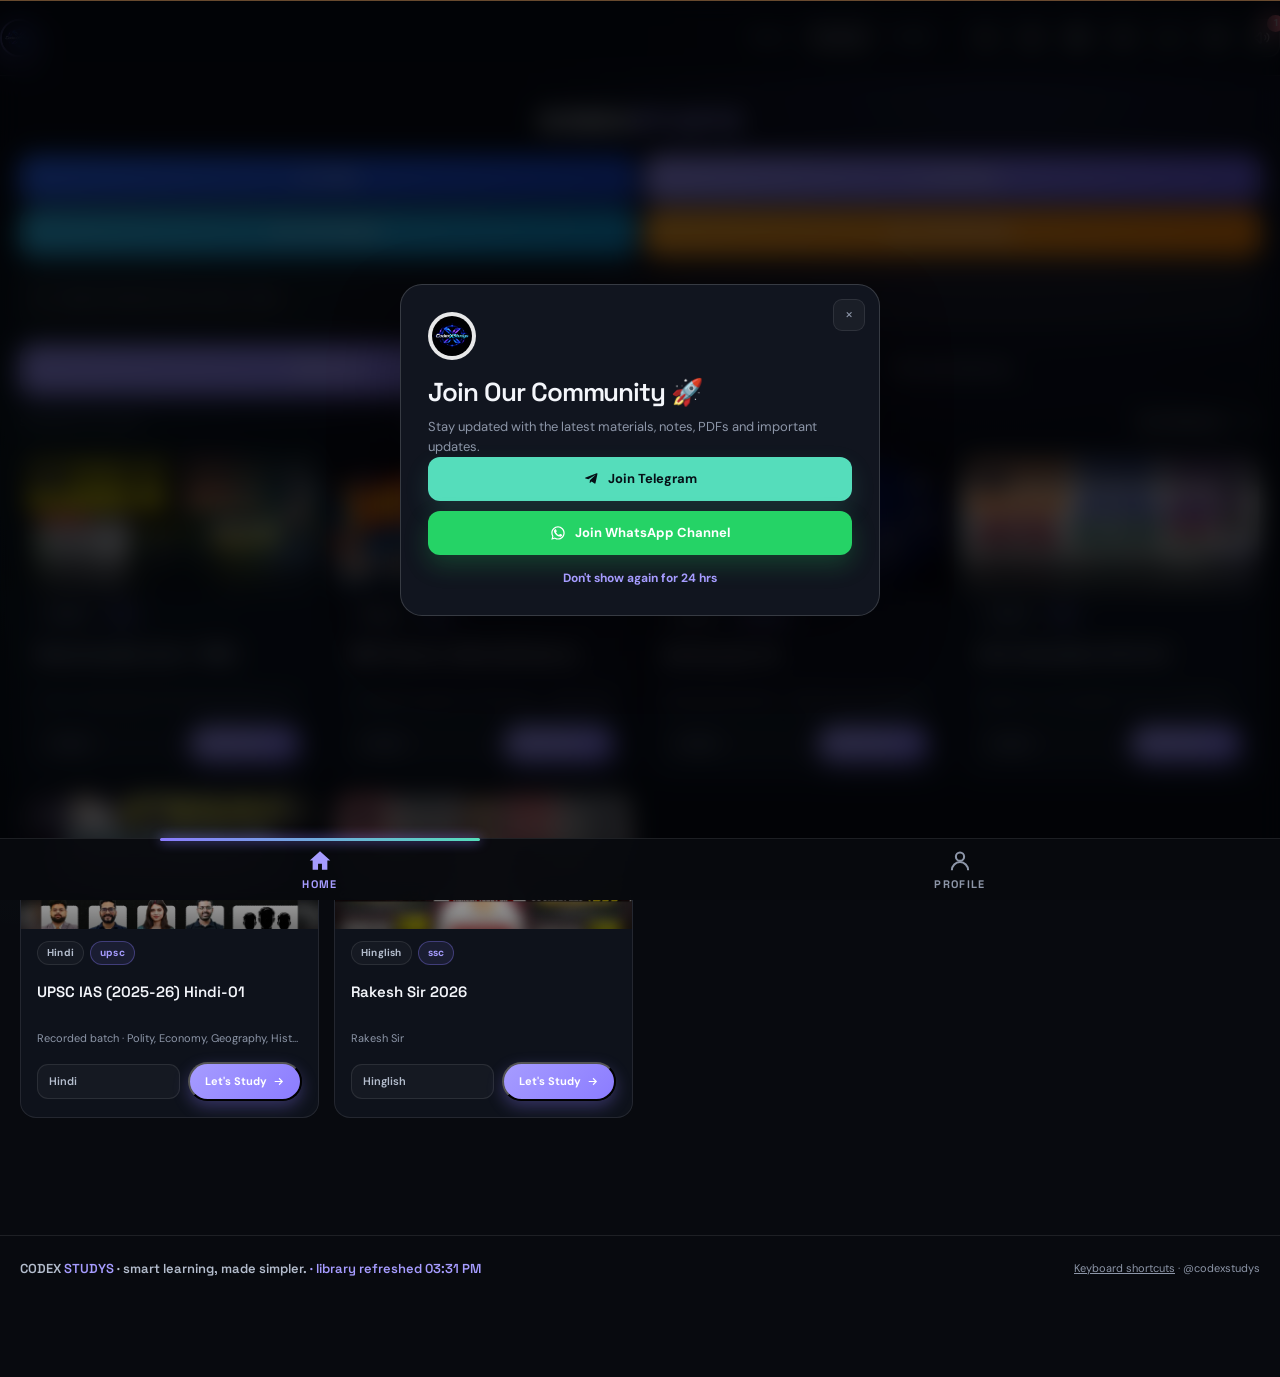
<file: cw/index.html>
<!doctype html>
<html lang="en">
<head><script>/*ns*/(function(){try{var P="cw:";function wrap(n){var R=window[n];if(!R)return;var t={};function kk(){var a=[];for(var i=0;i<R.length;i++){var k=R.key(i);if(k&&k.indexOf(P)===0)a.push(k.slice(P.length))}return a}var m={getItem:function(k){return R.getItem(P+k)},setItem:function(k,v){R.setItem(P+k,v)},removeItem:function(k){R.removeItem(P+k)},clear:function(){kk().forEach(function(k){R.removeItem(P+k)})},key:function(i){var a=kk();return i<a.length?a[i]:null}};var px=new Proxy(t,{get:function(_,k){if(k==="length")return kk().length;if(typeof k==="symbol")return undefined;if(Object.prototype.hasOwnProperty.call(m,k))return m[k];var v=R.getItem(P+k);return v===null?undefined:v},set:function(_,k,v){R.setItem(P+k,String(v));return true},deleteProperty:function(_,k){R.removeItem(P+k);return true},has:function(_,k){return k==="length"||Object.prototype.hasOwnProperty.call(m,k)||R.getItem(P+k)!==null},ownKeys:function(){return kk()},getOwnPropertyDescriptor:function(_,k){var v=R.getItem(P+k);return v===null?undefined:{value:v,writable:true,enumerable:true,configurable:true}}});Object.defineProperty(window,n,{configurable:true,get:function(){return px}})}wrap("localStorage");wrap("sessionStorage")}catch(e){}})();</script>
  <meta charset="utf-8">
  <meta name="viewport" content="width=device-width, initial-scale=1, maximum-scale=1, user-scalable=no">
  <meta name="theme-color" content="#090b10">
  <meta name="description" content="CODEX STUDYS is a smart learning platform for focused preparation, practice and progress.">
  <meta name="keywords" content="CODEX STUDYS, online learning, courses, notes, practice, exam preparation">
  <meta property="og:title" content="CODEX STUDYS — Smart Learning Platform">
  <meta property="og:description" content="Free SSC, Banking and UPSC batches with lectures and notes — all in one place.">
  <meta property="og:type" content="website">
  <meta property="og:image" content="https://files.catbox.moe/1phadr.png">
  <meta property="og:image:width" content="512">
  <meta property="og:image:height" content="512">
  <meta property="og:site_name" content="CODEX STUDYS">
  <meta name="twitter:card" content="summary_large_image">
  <meta name="twitter:title" content="CODEX STUDYS — Smart Learning Platform">
  <meta name="twitter:description" content="Free SSC, Banking and UPSC batches with lectures and notes — all in one place.">
  <meta name="twitter:image" content="https://files.catbox.moe/1phadr.png">
  <meta name="apple-mobile-web-app-capable" content="yes">
  <meta name="apple-mobile-web-app-status-bar-style" content="black-translucent">
  <meta name="apple-mobile-web-app-title" content="CODEX STUDYS">
  <link rel="icon" href="../img/cw.png">
  <link rel="manifest" href="manifest.json">
  <link rel="apple-touch-icon" href="../img/cw.png">
  <link rel="preconnect" href="https://fonts.googleapis.com">
  <link rel="preconnect" href="https://fonts.gstatic.com" crossorigin>
  <link href="https://fonts.googleapis.com/css2?family=DM+Sans:wght@400;500;600;700&family=Space+Grotesk:wght@400;500;600;700&display=swap" rel="stylesheet">
  <title>CODEX STUDYS — Smart Learning Platform</title>
  <script>try{if(sessionStorage.getItem("cx-loaded")==="1")document.documentElement.classList.add("skip-preloader");}catch(e){}</script>
<link rel="stylesheet" href="../shared/index.css">
</head>
<body>
  <div id="globalPreloader" aria-label="Loading CODEX STUDYS">
    <div class="preloader-brand">
      <img src="../img/icon.png" referrerpolicy="no-referrer" alt="" onerror="this.remove()">
      <div class="loader"></div>
    </div>
  </div>
  <div id="offlineBanner" class="offline-banner">You're offline — showing what's already loaded.</div>

  <header class="topbar">
    <div class="shell nav-row">
      <a class="brand" href="#home" aria-label="CODEX STUDYS home">
        <span class="brand-mark" id="brandMark"><img src="../img/icon.png" referrerpolicy="no-referrer" alt="CODEX STUDYS" onerror="this.remove(); document.getElementById('brandMark').textContent='CØ'; document.getElementById('brandMark').style.cssText='display:grid;place-items:center;background:linear-gradient(140deg,#a69cff,#7060ed);color:#fff;font:700 15px \'Space Grotesk\';letter-spacing:-.08em;'"></span>
      </a>
      <nav class="nav-links" id="navLinks" aria-label="Primary navigation">
        <a class="nav-link active" href="#home">Home</a>
        <a class="nav-link" href="#courses">Courses</a>
      </nav>
      <div class="nav-actions">
        <button class="icon-btn" id="searchBtn" aria-label="Search courses">
          <svg viewBox="0 0 24 24" fill="none" stroke="currentColor" stroke-width="1.8"><circle cx="11" cy="11" r="6.5"/><path d="m16 16 4.5 4.5"/></svg>
        </button>
        <button class="icon-btn" id="refreshBtn" aria-label="Refresh course library">
          <svg viewBox="0 0 24 24" fill="none" stroke="currentColor" stroke-width="1.8"><path d="M20 11A8 8 0 0 0 6.5 6.5L4 9M4 13a8 8 0 0 0 13.5 4.5L20 15"/><path d="M4 4v5h5M20 20v-5h-5"/></svg>
        </button>
        <button class="icon-btn" id="themeBtn" aria-label="Change theme">
          <svg viewBox="0 0 24 24" fill="none" stroke="currentColor" stroke-width="1.8"><circle cx="12" cy="12" r="9"/><circle cx="8.2" cy="10" r="1.15" fill="currentColor" stroke="none"/><circle cx="12" cy="7.3" r="1.15" fill="currentColor" stroke="none"/><circle cx="15.8" cy="10" r="1.15" fill="currentColor" stroke="none"/><circle cx="9.3" cy="14.5" r="1.15" fill="currentColor" stroke="none"/><path d="M12 21a9 9 0 0 1 0-18c1 3 3 3 3 5.5S13.5 12 13.5 14 15 18 16.5 18a9 9 0 0 1-4.5 3Z" fill="none"/></svg>
        </button>
        <button class="icon-btn" id="fxBtn" aria-label="Animation effects">
          <svg viewBox="0 0 24 24" fill="none" stroke="currentColor" stroke-width="1.8"><path d="M12 2.5v4M12 17.5v4M4.4 4.4l2.8 2.8M16.8 16.8l2.8 2.8M2.5 12h4M17.5 12h4M4.4 19.6l2.8-2.8M16.8 7.2l2.8-2.8"/><circle cx="12" cy="12" r="3.1"/></svg>
        </button>
        <button class="icon-btn" id="netBtn" aria-label="Network status">
          <svg viewBox="0 0 24 24" fill="none" stroke="currentColor" stroke-width="1.8"><path d="M4.5 12.8a11 11 0 0 1 15 0"/><path d="M8 16.3a6 6 0 0 1 8 0"/><circle cx="12" cy="19.6" r="1.3" fill="currentColor" stroke="none"/></svg>
        </button>
        <button class="icon-btn" id="favNavBtn" aria-label="View favorite batches">
          <svg viewBox="0 0 24 24" fill="none" stroke="currentColor" stroke-width="1.8"><path d="M12 21s-7.2-4.5-9.6-9C.6 8.1 2.4 4.5 6 4.2c2.1-.15 3.6 1.05 6 3.3 2.4-2.25 3.9-3.45 6-3.3 3.6.3 5.4 3.9 3.6 7.8-2.4 4.5-9.6 9-9.6 9Z"/></svg>
          <span class="icon-badge" id="favNavBadge" style="display:none;">0</span>
        </button>
        <button class="icon-btn" id="announceBtn" aria-label="Announcements">
          <svg viewBox="0 0 24 24" fill="none" stroke="currentColor" stroke-width="1.8"><path d="M3 11v2a2 2 0 0 0 2 2h1l3.5 4.5a1 1 0 0 0 1.8-.6V6.1a1 1 0 0 0-1.8-.6L6 10H5a2 2 0 0 0-2 1Z"/><path d="M16 8.5a4 4 0 0 1 0 7M19 5.5a8 8 0 0 1 0 13"/></svg>
          <span class="icon-badge">1</span>
        </button>
        <button class="menu-btn" id="menuBtn" aria-label="Open navigation menu" aria-expanded="false">
          <svg viewBox="0 0 24 24" fill="none" stroke="currentColor" stroke-width="1.8"><path d="M4 7h16M4 12h16M4 17h16"/></svg>
        </button>
      </div>
    </div>
  </header>

  <main id="home">
    <div class="shell" style="padding-top:30px;">
      <section class="section" id="courses" style="padding-top:0;">
        <h1 class="site-title">CODEX<span>STUDYS</span></h1>
        <div class="quick-actions">
          <a class="quick-action qa-home" href="#home"><svg viewBox="0 0 24 24" fill="none" stroke="currentColor" stroke-width="1.8"><path d="M4 11.5 12 4l8 7.5"/><path d="M6 10v9h5v-5h2v5h5v-9"/></svg> Home</a>
          <button class="quick-action qa-install" id="installQuickBtn" type="button"><svg viewBox="0 0 24 24" fill="none" stroke="currentColor" stroke-width="1.9"><path d="M12 3v11"/><path d="m7.5 10.5 4.5 4.5 4.5-4.5"/><path d="M4.5 19.5h15"/></svg> Install App</button>
          <a class="quick-action qa-telegram" href="https://t.me/s/codexstudys" target="_blank" rel="noopener"><svg viewBox="0 0 24 24" fill="currentColor"><path d="m21.6 4.7-2.8 13.4c-.2.95-.77 1.18-1.56.74l-4.3-3.17-2.07 1.99c-.23.23-.42.42-.86.42l.31-4.39 7.99-7.22c.35-.31-.08-.48-.54-.17L8 12.55 3.79 11.2c-.92-.29-.94-.92.2-1.36L20.46 3.4c.78-.29 1.46.17 1.14 1.3Z"/></svg> Join Telegram</a>
          <a class="quick-action qa-whatsapp" href="https://whatsapp.com/channel/0029VbDI2CGEAKWNSoya5L2w" target="_blank" rel="noopener"><svg viewBox="0 0 24 24" fill="currentColor"><path d="M17.472 14.382c-.297-.149-1.758-.867-2.03-.967-.273-.099-.471-.148-.67.15-.197.297-.767.966-.94 1.164-.173.199-.347.223-.644.075-.297-.15-1.255-.463-2.39-1.475-.883-.788-1.48-1.761-1.653-2.059-.173-.297-.018-.458.13-.606.134-.133.298-.347.446-.52.149-.174.198-.298.298-.497.099-.198.05-.372-.025-.521-.075-.149-.669-1.612-.916-2.207-.242-.579-.487-.5-.669-.51-.173-.008-.371-.01-.57-.01-.198 0-.52.074-.792.372-.272.298-1.04 1.016-1.04 2.479 0 1.462 1.065 2.875 1.213 3.074.149.198 2.096 3.2 5.077 4.487.709.306 1.262.489 1.694.625.712.227 1.36.195 1.871.118.571-.085 1.758-.719 2.006-1.413.248-.694.248-1.289.173-1.413-.074-.124-.272-.198-.57-.347z"/><path d="M12.004 2c-5.514 0-9.997 4.483-9.997 9.997 0 1.763.463 3.487 1.343 5.005L2 22l5.116-1.343a9.965 9.965 0 0 0 4.888 1.276h.004c5.514 0 9.997-4.483 9.997-9.997C22.005 6.483 17.522 2 12.004 2zm0 18.174h-.003a8.15 8.15 0 0 1-4.157-1.14l-.298-.176-3.09.81.826-3.011-.194-.309a8.13 8.13 0 0 1-1.253-4.352c0-4.499 3.66-8.159 8.171-8.159 2.183 0 4.234.851 5.777 2.395a8.116 8.116 0 0 1 2.394 5.775c0 4.5-3.66 8.167-8.173 8.167z"/></svg> Join WhatsApp</a>
        </div>
        <section class="recent-section" id="recentSection" style="display:none;">
          <div class="rw-card">
            <div class="rw-head">
              <span class="rw-title"><svg viewBox="0 0 24 24" fill="none" stroke="currentColor" stroke-width="2" stroke-linecap="round" stroke-linejoin="round"><circle cx="12" cy="12" r="9"/><path d="M12 7v5l3 2"/></svg>Recently Watched</span>
              <span class="rw-actions">
                <button class="rw-link" id="recentViewAll" type="button">View All ›</button>
                <button class="rw-x" id="recentClearBtn" type="button" aria-label="Clear recently watched">✕</button>
              </span>
            </div>
            <div class="rw-list" id="recentRow"></div>
          </div>
        </section>
        <div class="search-box" style="margin-bottom:18px;">
          <svg viewBox="0 0 24 24" fill="none" stroke="currentColor" stroke-width="1.8"><circle cx="11" cy="11" r="6.5"/><path d="m16 16 4.5 4.5"/></svg>
          <input id="inlineSearchInput" type="search" placeholder="Search batches by name, class…" autocomplete="off">
        </div>
        <div class="filter-row" id="filters">
          <button class="filter filter-primary active" data-filter="all">All Batches</button>
          <button class="filter filter-primary" data-filter="favorites">❤ Favorite Batches</button>
        </div>
        <div class="results-note-row">
          <div class="results-note" id="resultsNote">Loading the latest courses…</div>
          <button class="clear-filters-btn" id="clearFiltersBtn" type="button" style="display:none;">Clear filters ✕</button>
          <button class="clear-filters-btn copy-link-btn" id="copyLinkBtn" type="button">🔗 Copy link</button>
          <select class="sort-select" id="langSelect" aria-label="Filter by language">
            <option value="all">Language: All</option>
            <option value="hindi">Hindi</option>
            <option value="english">English</option>
            <option value="hinglish">Hinglish</option>
          </select>
          <select class="sort-select" id="sortSelect" aria-label="Sort courses">
            <option value="relevance">Sort: Relevance</option>
            <option value="newest">Sort: Newest first</option>
            <option value="az">Sort: Name A–Z</option>
            <option value="za">Sort: Name Z–A</option>
          </select>
        </div>
        <div class="course-grid" id="batchGrid"></div>
        <div class="sr-only" id="filterAnnouncer" aria-live="polite"></div>
        <div style="text-align:center; margin-top:22px;">
          <button class="btn btn-quiet" id="loadMoreBtn" type="button" style="display:none;">Load more courses</button>
        </div>
      </section>

    </div>
  </main>

  <div class="scroll-progress" id="scrollProgress"></div>

  <button class="back-to-top" id="backToTopBtn" type="button" aria-label="Back to top"><svg viewBox="0 0 24 24" fill="none" stroke="currentColor" stroke-width="2"><path d="M12 19V5M6 11l6-6 6 6"/></svg></button>

  <footer><div class="shell footer-row"><div class="footer-brand">CODEX <span>STUDYS</span> · smart learning, made simpler. <span id="dataUpdatedNote"></span></div><div><button class="footer-link-btn" type="button" id="shortcutsBtn">Keyboard shortcuts</button> · <a href="https://t.me/s/codexstudys" target="_blank" rel="noopener">@codexstudys</a></div></div></footer>


  <div class="overlay" id="detailModal" role="dialog" aria-modal="true" aria-labelledby="detailTitle">
    <div class="modal"><button class="close-btn" data-close="detailModal" aria-label="Close details">×</button>
      <img class="detail-hero" id="detailHero" src="../img/codex-telegram.png" alt="" referrerpolicy="no-referrer">
      <h2 class="detail-title" id="detailTitle">Batch</h2>
      <p class="detail-sub" id="detailSub"></p>
      <div class="detail-facts" id="detailFacts"></div>
      <label class="note-label" for="detailNote">Your private note (saved on this device)</label>
      <textarea class="note-input" id="detailNote" placeholder="Kya padhna hai, kahan tak pohcha…"></textarea>
      <div class="modal-actions">
        <button class="btn btn-quiet" type="button" id="detailFavBtn">❤ Save</button>
        <button class="btn" type="button" id="detailOpenBtn">Start learning</button>
      </div>
    </div>
  </div>

  <div class="overlay" id="shortcutsModal" role="dialog" aria-modal="true" aria-labelledby="shortcutsTitle">
    <div class="modal"><button class="close-btn" data-close="shortcutsModal" aria-label="Close shortcuts">×</button>
      <h2 id="shortcutsTitle" style="margin-top:0;">Keyboard shortcuts</h2>
      <div class="shortcut-row"><span>Open search</span><span><kbd>Ctrl</kbd> <kbd>K</kbd></span></div>
      <div class="shortcut-row"><span>Jump to inline search</span><kbd>/</kbd></div>
      <div class="shortcut-row"><span>Favorites only</span><kbd>F</kbd></div>
      <div class="shortcut-row"><span>Back to top</span><kbd>T</kbd></div>
      <div class="shortcut-row"><span>Show this help</span><kbd>?</kbd></div>
      <div class="shortcut-row"><span>Close any popup</span><kbd>Esc</kbd></div>
    </div>
  </div>

  <div class="overlay" id="searchModal" role="dialog" aria-modal="true" aria-label="Search courses">
    <div class="modal search-modal"><button class="close-btn" data-close="searchModal" aria-label="Close search">×</button><div class="search-box"><svg viewBox="0 0 24 24" fill="none" stroke="currentColor" stroke-width="1.8"><circle cx="11" cy="11" r="6.5"/><path d="m16 16 4.5 4.5"/></svg><input id="searchInput" type="search" placeholder="Search courses, exams or subjects…" autocomplete="off"></div><div class="search-results" id="searchResults"><div class="search-hint">Start typing to find your next course.</div></div></div>
  </div>

  <div class="overlay" id="announceModal" role="dialog" aria-modal="true" aria-labelledby="announceTitle">
    <div class="modal announce-modal">
      <div class="announce-head">
        <img class="announce-avatar" src="../img/icon.png" referrerpolicy="no-referrer" alt="CODEX STUDYS">
        <div class="announce-head-copy">
          <div class="announce-name" id="announceTitle">CODEX STUDYS <svg class="verified-badge" viewBox="0 0 24 24"><path fill="#1d9bf0" d="m12 1.5 2.6 1.9 3.2-.4 1 3.1 2.9 1.5-.9 3.2 1.8 2.7-2.5 2.2.3 3.2-3.2.6-1.6 2.8L12 21.3l-3.2 1L7.2 19.5l-3.2-.6.3-3.2-2.5-2.2 1.8-2.7-.9-3.2 2.9-1.5 1-3.1 3.2.4Z"/><path d="m8.2 12.4 2.7 2.7 4.9-5.4" fill="none" stroke="#fff" stroke-width="2.2" stroke-linecap="round" stroke-linejoin="round"/></svg></div>
          <div class="announce-sub">Official Announcements</div>
        </div>
        <button class="close-btn" data-close="announceModal" aria-label="Close announcements">×</button>
      </div>
      <div class="announce-body">
        <div class="announce-empty">
          <h3>Important Links</h3>
          <p>Access the community, batches and updates from one place.</p>
          <div class="link-grid">
            <a class="link-btn link-btn-blue" href="https://t.me/s/codexstudys" target="_blank" rel="noopener">
              <svg viewBox="0 0 24 24" fill="currentColor"><path d="m21.6 4.7-2.8 13.4c-.2.95-.77 1.18-1.56.74l-4.3-3.17-2.07 1.99c-.23.23-.42.42-.86.42l.31-4.39 7.99-7.22c.35-.31-.08-.48-.54-.17L8 12.55 3.79 11.2c-.92-.29-.94-.92.2-1.36L20.46 3.4c.78-.29 1.46.17 1.14 1.3Z"/></svg> Telegram Channel</a>
            <a class="link-btn link-btn-green" href="https://whatsapp.com/channel/0029VbDI2CGEAKWNSoya5L2w" target="_blank" rel="noopener">
              <svg viewBox="0 0 24 24" fill="currentColor"><path d="M17.472 14.382c-.297-.149-1.758-.867-2.03-.967-.273-.099-.471-.148-.67.15-.197.297-.767.966-.94 1.164-.173.199-.347.223-.644.075-.297-.15-1.255-.463-2.39-1.475-.883-.788-1.48-1.761-1.653-2.059-.173-.297-.018-.458.13-.606.134-.133.298-.347.446-.52.149-.174.198-.298.298-.497.099-.198.05-.372-.025-.521-.075-.149-.669-1.612-.916-2.207-.242-.579-.487-.5-.669-.51-.173-.008-.371-.01-.57-.01-.198 0-.52.074-.792.372-.272.298-1.04 1.016-1.04 2.479 0 1.462 1.065 2.875 1.213 3.074.149.198 2.096 3.2 5.077 4.487.709.306 1.262.489 1.694.625.712.227 1.36.195 1.871.118.571-.085 1.758-.719 2.006-1.413.248-.694.248-1.289.173-1.413-.074-.124-.272-.198-.57-.347z"/><path d="M12.004 2c-5.514 0-9.997 4.483-9.997 9.997 0 1.763.463 3.487 1.343 5.005L2 22l5.116-1.343a9.965 9.965 0 0 0 4.888 1.276h.004c5.514 0 9.997-4.483 9.997-9.997C22.005 6.483 17.522 2 12.004 2zm0 18.174h-.003a8.15 8.15 0 0 1-4.157-1.14l-.298-.176-3.09.81.826-3.011-.194-.309a8.13 8.13 0 0 1-1.253-4.352c0-4.499 3.66-8.159 8.171-8.159 2.183 0 4.234.851 5.777 2.395a8.116 8.116 0 0 1 2.394 5.775c0 4.5-3.66 8.167-8.173 8.167z"/></svg> WhatsApp Community</a>
            <button class="link-btn link-btn-orange" type="button" id="announceCopyLink" style="grid-column:1/-1;">
              <svg viewBox="0 0 24 24" fill="none" stroke="currentColor" stroke-width="1.8"><rect x="9" y="9" width="12" height="12" rx="2.5"/><path d="M5 15H4a1 1 0 0 1-1-1V4a1 1 0 0 1 1-1h10a1 1 0 0 1 1 1v1"/></svg> Copy Site Link</button>
          </div>
        </div>
      </div>
    </div>
  </div>

  <div class="overlay" id="themeModal" role="dialog" aria-modal="true" aria-labelledby="themeTitle">
    <div class="modal theme-modal"><button class="close-btn" data-close="themeModal" aria-label="Close theme picker">×</button>
      <h2 id="themeTitle">Select Theme Mode</h2>
      <p>Apna vibe chuno — instantly applies.</p>
      <div class="theme-grid">
        <button class="theme-option" type="button" data-theme="light"><span class="theme-swatch" style="background:linear-gradient(140deg,#ffd97a,#ff9f43)">☀️</span>Light Mode</button>
        <button class="theme-option" type="button" data-theme="dark"><span class="theme-swatch" style="background:linear-gradient(140deg,#3b4a6b,#1c2540)">🌙</span>Dark Mode</button>
        <button class="theme-option" type="button" data-theme="sandalwood"><span class="theme-swatch" style="background:linear-gradient(140deg,#cd8a4a,#8a5a28)">🌳</span>Sandalwood</button>
        <button class="theme-option" type="button" data-theme="forest-emerald"><span class="theme-swatch" style="background:linear-gradient(140deg,#2fbf7a,#0d5c39)">🍃</span>Forest Emerald</button>
        <button class="theme-option" type="button" data-theme="ocean-deep"><span class="theme-swatch" style="background:linear-gradient(140deg,#2196e0,#0a3a5c)">🌊</span>Ocean Deep</button>
        <button class="theme-option" type="button" data-theme="sakura-blossom"><span class="theme-swatch" style="background:linear-gradient(140deg,#ffb6c9,#ec6f96)">🌸</span>Sakura Blossom</button>
        <button class="theme-option" type="button" data-theme="dracula-midnight"><span class="theme-swatch" style="background:linear-gradient(140deg,#bd93f9,#44337a)">👻</span>Dracula Midnight</button>
        <button class="theme-option" type="button" data-theme="lavender-mist"><span class="theme-swatch" style="background:linear-gradient(140deg,#d9c8fb,#9b7be0)">🪄</span>Lavender Mist</button>
        <button class="theme-option" type="button" data-theme="cyberpunk-neon"><span class="theme-swatch" style="background:linear-gradient(140deg,#ff2ec4,#2af5ff)">⚡</span>Cyberpunk Neon</button>
        <button class="theme-option" type="button" data-theme="system"><span class="theme-swatch" style="background:linear-gradient(140deg,#6b7280,#1f2430)">◐</span>System Default</button>
      </div>
      <div class="prefs-section">
        <div class="prefs-row">
          <span>High contrast</span>
          <button class="pref-toggle" id="contrastToggle" type="button" role="switch" aria-checked="false" aria-label="Toggle high contrast"><span class="pref-toggle-knob"></span></button>
        </div>
        <div class="prefs-row">
          <span>Reduce motion</span>
          <button class="pref-toggle" id="motionToggle" type="button" role="switch" aria-checked="false" aria-label="Toggle reduced motion"><span class="pref-toggle-knob"></span></button>
        </div>
        <div class="prefs-actions">
          <button class="text-link" id="exportFavBtn" type="button">Export favorites</button>
          <button class="text-link" id="importFavBtn" type="button">Import favorites</button>
          <input type="file" id="importFavFile" accept="application/json" hidden>
          <button class="text-link text-link-danger" id="clearDataBtn" type="button">Clear all app data</button>
        </div>
      </div>
    </div>
  </div>

  <div class="overlay" id="effectsModal" role="dialog" aria-modal="true" aria-labelledby="effectsTitle">
    <div class="modal effects-modal"><button class="close-btn" data-close="effectsModal" aria-label="Close effects picker">×</button>
      <h2 id="effectsTitle">Animation Effects</h2>
      <p>Background vibe chuno — screen ke peeche chalega.</p>
      <div class="prefs-row" style="padding-top:4px;">
        <span>Enable Effects</span>
        <button class="pref-toggle" id="fxEnableToggle" type="button" role="switch" aria-checked="false" aria-label="Toggle animation effects"><span class="pref-toggle-knob"></span></button>
      </div>
      <div class="effects-grid" id="effectsGrid">
        <button class="effect-option" type="button" data-effect="firecracker"><span class="effect-emoji">🎆</span>Firecracker</button>
        <button class="effect-option" type="button" data-effect="rain"><span class="effect-emoji">🌧️</span>Rain</button>
        <button class="effect-option" type="button" data-effect="snow"><span class="effect-emoji">❄️</span>Snow</button>
        <button class="effect-option" type="button" data-effect="fireball"><span class="effect-emoji">🔥</span>Fireball</button>
        <button class="effect-option" type="button" data-effect="hail"><span class="effect-emoji">🧊</span>Hail</button>
        <button class="effect-option" type="button" data-effect="lightning"><span class="effect-emoji">⚡</span>Lightning</button>
        <button class="effect-option" type="button" data-effect="storm"><span class="effect-emoji">🌪️</span>Storm</button>
      </div>
      <div class="intensity-block" id="intensityBlock">
        <span>Intensity</span>
        <div class="intensity-row">
          <input type="range" id="fxIntensity" min="0" max="2" step="1" value="1" aria-label="Effect intensity">
          <div class="intensity-labels"><span>Low</span><span>Medium</span><span>High</span></div>
        </div>
      </div>
    </div>
  </div>

  <div class="overlay" id="networkModal" role="dialog" aria-modal="true" aria-labelledby="networkTitle">
    <div class="modal"><button class="close-btn" data-close="networkModal" aria-label="Close network status">×</button>
      <h2 id="networkTitle">Network Status</h2>
      <p>Live connection info — auto-refreshes while open.</p>
      <div class="net-stats" id="netStats">
        <div class="detail-fact"><span>Type</span><span id="netType">—</span></div>
        <div class="detail-fact"><span>Ping</span><span id="netPing">—</span></div>
        <div class="detail-fact"><span>Latency</span><span id="netLatency">—</span></div>
        <div class="detail-fact"><span>Bandwidth</span><span id="netBandwidth">—</span></div>
        <div class="detail-fact"><span>Status</span><span id="netStatus"><span class="net-status-dot"></span>—</span></div>
      </div>
      <div class="modal-actions" style="margin-top:18px;">
        <button class="btn btn-quiet" id="netRefreshBtn" type="button">Refresh now</button>
      </div>
    </div>
  </div>

  <div class="overlay" id="installModal" role="dialog" aria-modal="true" aria-labelledby="installTitle">
    <div class="modal"><button class="close-btn" data-close="installModal" aria-label="Close install prompt">×</button>
      <img class="telegram-logo" src="../img/cw.png" alt="CODEX STUDYS">
      <h2 id="installTitle">Install CODEX STUDYS 📲</h2>
      <p id="installBody">Add CODEX STUDYS to your home screen for a faster, app-like experience — works offline too.</p>
      <div class="modal-actions">
        <button class="btn btn-primary" id="installActionBtn" type="button" style="width:100%;">Install App</button>
      </div>
      <ol class="ios-install-steps" id="iosInstallSteps" style="display:none;">
        <li>Tap the <strong>Share</strong> icon <svg viewBox="0 0 24 24" fill="none" stroke="currentColor" stroke-width="2"><path d="M12 16V4M7 8l5-5 5 5"/><path d="M5 12v7a2 2 0 0 0 2 2h10a2 2 0 0 0 2-2v-7"/></svg> in Safari's toolbar</li>
        <li>Scroll down and tap <strong>Add to Home Screen</strong></li>
        <li>Tap <strong>Add</strong> to confirm</li>
      </ol>
      <button class="text-link" type="button" data-snooze-popups style="display:block;margin:14px auto 0;text-align:center;">Don't show again for 24 hrs</button>
    </div>
  </div>

  <div class="overlay" id="telegramModal" role="dialog" aria-modal="true" aria-labelledby="telegramTitle">
    <div class="modal"><button class="close-btn" data-close="telegramModal" aria-label="Close popup">×</button><img class="telegram-logo" src="../img/icon.png" referrerpolicy="no-referrer" alt="CODEX STUDYS"><h2 id="telegramTitle">Join Our Community 🚀</h2><p>Stay updated with the latest materials, notes, PDFs and important updates.</p><div class="modal-actions"><a class="btn btn-telegram" href="https://t.me/s/codexstudys" target="_blank" rel="noopener" id="joinFromModal">
        <svg viewBox="0 0 24 24" fill="currentColor"><path d="m21.6 4.7-2.8 13.4c-.2.95-.77 1.18-1.56.74l-4.3-3.17-2.07 1.99c-.23.23-.42.42-.86.42l.31-4.39 7.99-7.22c.35-.31-.08-.48-.54-.17L8 12.55 3.79 11.2c-.92-.29-.94-.92.2-1.36L20.46 3.4c.78-.29 1.46.17 1.14 1.3Z"/></svg> Join Telegram</a><a class="btn btn-whatsapp" href="https://whatsapp.com/channel/0029VbDI2CGEAKWNSoya5L2w" target="_blank" rel="noopener" id="joinWhatsappFromModal">
        <svg viewBox="0 0 24 24" fill="currentColor"><path d="M17.472 14.382c-.297-.149-1.758-.867-2.03-.967-.273-.099-.471-.148-.67.15-.197.297-.767.966-.94 1.164-.173.199-.347.223-.644.075-.297-.15-1.255-.463-2.39-1.475-.883-.788-1.48-1.761-1.653-2.059-.173-.297-.018-.458.13-.606.134-.133.298-.347.446-.52.149-.174.198-.298.298-.497.099-.198.05-.372-.025-.521-.075-.149-.669-1.612-.916-2.207-.242-.579-.487-.5-.669-.51-.173-.008-.371-.01-.57-.01-.198 0-.52.074-.792.372-.272.298-1.04 1.016-1.04 2.479 0 1.462 1.065 2.875 1.213 3.074.149.198 2.096 3.2 5.077 4.487.709.306 1.262.489 1.694.625.712.227 1.36.195 1.871.118.571-.085 1.758-.719 2.006-1.413.248-.694.248-1.289.173-1.413-.074-.124-.272-.198-.57-.347z"/><path d="M12.004 2c-5.514 0-9.997 4.483-9.997 9.997 0 1.763.463 3.487 1.343 5.005L2 22l5.116-1.343a9.965 9.965 0 0 0 4.888 1.276h.004c5.514 0 9.997-4.483 9.997-9.997C22.005 6.483 17.522 2 12.004 2zm0 18.174h-.003a8.15 8.15 0 0 1-4.157-1.14l-.298-.176-3.09.81.826-3.011-.194-.309a8.13 8.13 0 0 1-1.253-4.352c0-4.499 3.66-8.159 8.171-8.159 2.183 0 4.234.851 5.777 2.395a8.116 8.116 0 0 1 2.394 5.775c0 4.5-3.66 8.167-8.173 8.167z"/></svg> Join WhatsApp Channel</a></div><button class="text-link" type="button" data-snooze-popups style="display:block;margin:14px auto 0;text-align:center;">Don't show again for 24 hrs</button>
    </div>
  </div>
  <script src="../shared/app.js"></script>
  <script src="../shared/profile.js" defer></script>
</body>
</html>
</file>
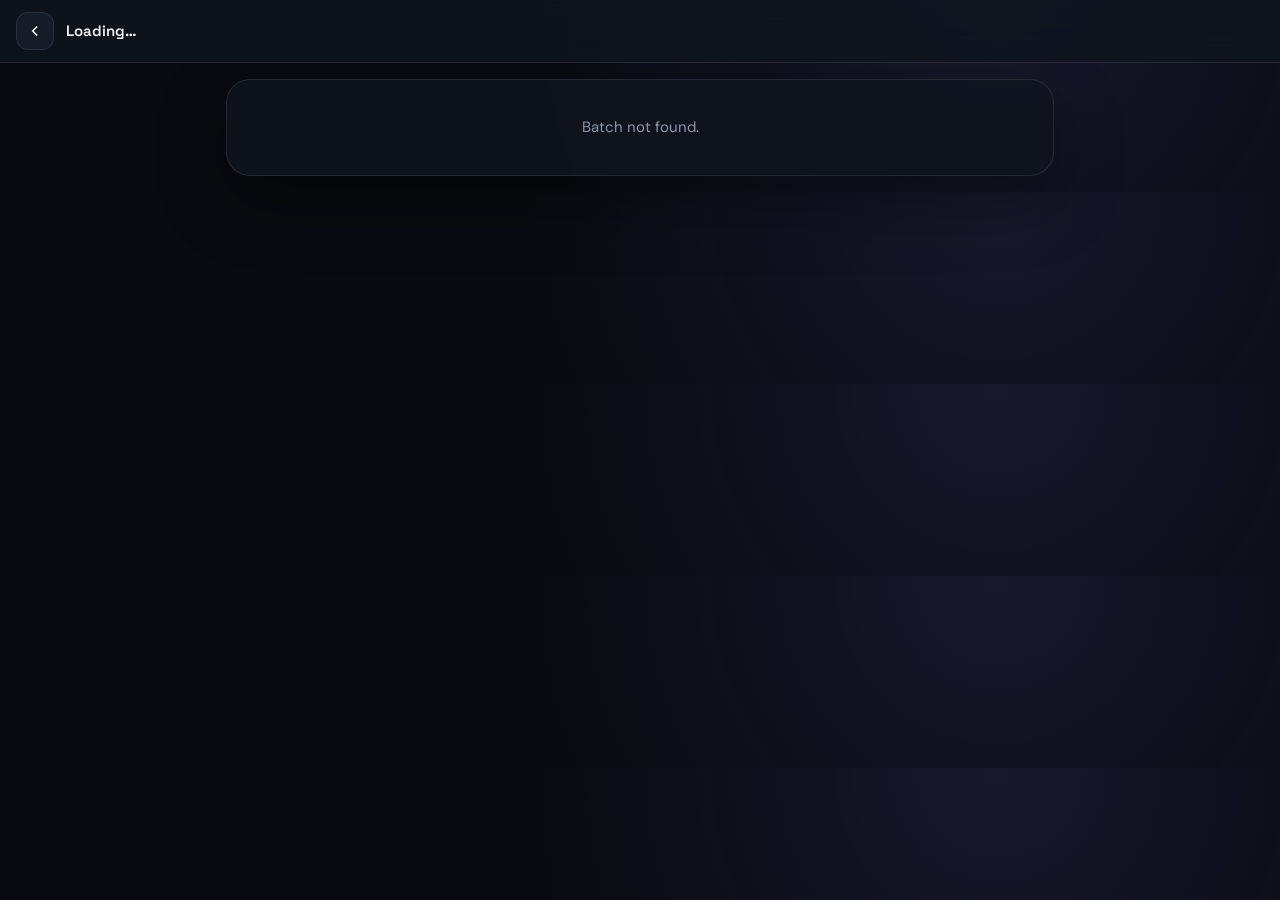
<file: nt/batch.html>
<!doctype html>
<html lang="en">
<head><script>/*ns*/(function(){try{var P="nt:";function wrap(n){var R=window[n];if(!R)return;var t={};function kk(){var a=[];for(var i=0;i<R.length;i++){var k=R.key(i);if(k&&k.indexOf(P)===0)a.push(k.slice(P.length))}return a}var m={getItem:function(k){return R.getItem(P+k)},setItem:function(k,v){R.setItem(P+k,v)},removeItem:function(k){R.removeItem(P+k)},clear:function(){kk().forEach(function(k){R.removeItem(P+k)})},key:function(i){var a=kk();return i<a.length?a[i]:null}};var px=new Proxy(t,{get:function(_,k){if(k==="length")return kk().length;if(typeof k==="symbol")return undefined;if(Object.prototype.hasOwnProperty.call(m,k))return m[k];var v=R.getItem(P+k);return v===null?undefined:v},set:function(_,k,v){R.setItem(P+k,String(v));return true},deleteProperty:function(_,k){R.removeItem(P+k);return true},has:function(_,k){return k==="length"||Object.prototype.hasOwnProperty.call(m,k)||R.getItem(P+k)!==null},ownKeys:function(){return kk()},getOwnPropertyDescriptor:function(_,k){var v=R.getItem(P+k);return v===null?undefined:{value:v,writable:true,enumerable:true,configurable:true}}});Object.defineProperty(window,n,{configurable:true,get:function(){return px}})}wrap("localStorage");wrap("sessionStorage")}catch(e){}})();</script>
<meta charset="utf-8">
<meta name="viewport" content="width=device-width, initial-scale=1, maximum-scale=1, user-scalable=no">
<meta name="referrer" content="no-referrer">
<meta name="theme-color" content="#090b10">
<title>Batch — CODEX STUDYS</title>
<link rel="icon" href="../img/nt.png">
<link rel="manifest" href="manifest.json">
<link rel="apple-touch-icon" href="../img/nt.png">
<link rel="preconnect" href="https://fonts.googleapis.com">
<link rel="preconnect" href="https://fonts.gstatic.com" crossorigin>
<link href="https://fonts.googleapis.com/css2?family=DM+Sans:wght@400;500;600;700&family=Space+Grotesk:wght@400;500;600;700&display=swap" rel="stylesheet">
<script>(function(){var t=localStorage.getItem("codex-studys-theme");if(t&&t!=="system")document.documentElement.setAttribute("data-theme",t);})();</script>
<style>
    :root {
      --bg: #080a0f;
      --bg-raised: #0d1017;
      --panel: rgba(17, 21, 31, .82);
      --panel-solid: #11151f;
      --panel-soft: #151b27;
      --line: rgba(255, 255, 255, .09);
      --line-strong: rgba(255, 255, 255, .16);
      --text: #f4f6fb;
      --muted: #8d96a8;
      --muted-bright: #b4bdcd;
      --brand: #8b7cff;
      --brand-bright: #a69cff;
      --mint: #55ddbb;
      --orange: #ffb36b;
      --danger: #ff7585;
      --shadow: 0 24px 70px rgba(0, 0, 0, .32);
      --radius-lg: 24px;
      --radius-md: 16px;
      --radius-sm: 11px;
      --max: 1240px;
    }

    html[data-theme="light"] {
      --bg: #f4f5f9; --bg-raised: #ffffff; --panel: rgba(255,255,255,.86); --panel-solid: #ffffff; --panel-soft: #eef0f6;
      --line: rgba(20,22,35,.1); --line-strong: rgba(20,22,35,.18); --text: #14161f; --muted: #5b6072; --muted-bright: #383c4a;
      --brand: #6c5ce7; --brand-bright: #5b46e0; --mint: #12b899; --orange: #d9832a; --danger: #e0344f;
      --shadow: 0 24px 70px rgba(30,30,60,.14);
    }
    html[data-theme="sandalwood"] {
      --bg: #1c130c; --bg-raised: #241a10; --panel: rgba(43,31,20,.82); --panel-solid: #2b1f14; --panel-soft: #332417;
      --line: rgba(255,225,190,.1); --line-strong: rgba(255,225,190,.18); --text: #f6ead9; --muted: #b89a7c; --muted-bright: #d9c1a3;
      --brand: #cd8a4a; --brand-bright: #e6a75f; --mint: #b58a4f; --orange: #ff9d4d; --danger: #ff7c6b;
    }
    html[data-theme="forest-emerald"] {
      --bg: #06140f; --bg-raised: #0a1c15; --panel: rgba(12,32,24,.82); --panel-solid: #0e2318; --panel-soft: #122a1d;
      --line: rgba(180,255,220,.09); --line-strong: rgba(180,255,220,.17); --text: #eafff3; --muted: #83b39c; --muted-bright: #aed7c1;
      --brand: #2fbf7a; --brand-bright: #3fdd91; --mint: #55ddbb; --orange: #ffb36b; --danger: #ff7585;
    }
    html[data-theme="ocean-deep"] {
      --bg: #050e17; --bg-raised: #081521; --panel: rgba(11,26,40,.82); --panel-solid: #0c1e2e; --panel-soft: #102636;
      --line: rgba(170,225,255,.09); --line-strong: rgba(170,225,255,.17); --text: #eaf6ff; --muted: #7ea3bd; --muted-bright: #a9cbe0;
      --brand: #2196e0; --brand-bright: #4db4ff; --mint: #2fd3c7; --orange: #ffb36b; --danger: #ff7585;
    }
    html[data-theme="sakura-blossom"] {
      --bg: #fff3f6; --bg-raised: #ffffff; --panel: rgba(255,255,255,.88); --panel-solid: #ffffff; --panel-soft: #ffe4ec;
      --line: rgba(180,40,80,.1); --line-strong: rgba(180,40,80,.18); --text: #3c1420; --muted: #a26478; --muted-bright: #7a3a4c;
      --brand: #ec6f96; --brand-bright: #e14f7e; --mint: #16b39a; --orange: #e08a3c; --danger: #d9314f;
    }
    html[data-theme="dracula-midnight"] {
      --bg: #14121f; --bg-raised: #1b1830; --panel: rgba(38,33,64,.82); --panel-solid: #241f3d; --panel-soft: #2b2549;
      --line: rgba(220,200,255,.09); --line-strong: rgba(220,200,255,.17); --text: #f3ecff; --muted: #a08fc9; --muted-bright: #c6b7ea;
      --brand: #bd93f9; --brand-bright: #d6acff; --mint: #50fa7b; --orange: #ffb86c; --danger: #ff5555;
    }
    html[data-theme="lavender-mist"] {
      --bg: #f5f2fc; --bg-raised: #ffffff; --panel: rgba(255,255,255,.88); --panel-solid: #ffffff; --panel-soft: #ece5fb;
      --line: rgba(80,50,140,.1); --line-strong: rgba(80,50,140,.18); --text: #2c2140; --muted: #7a6a9c; --muted-bright: #4d3d70;
      --brand: #9b7be0; --brand-bright: #855fdb; --mint: #16b39a; --orange: #d9832a; --danger: #d9314f;
    }
    html[data-theme="cyberpunk-neon"] {
      --bg: #05020a; --bg-raised: #0a0512; --panel: rgba(20,8,32,.85); --panel-solid: #150a22; --panel-soft: #1c0e2c;
      --line: rgba(255,60,220,.16); --line-strong: rgba(255,60,220,.3); --text: #f2e9ff; --muted: #b48ad9; --muted-bright: #e2b8ff;
      --brand: #ff2ec4; --brand-bright: #ff5be0; --mint: #2af5ff; --orange: #ffb36b; --danger: #ff3860;
    }
* { box-sizing: border-box; }
body { margin:0; min-width:320px; background: radial-gradient(circle at 78% 3%, rgba(139,124,255,.12), transparent 30rem), var(--bg); color:var(--text); font:15px/1.55 "DM Sans", sans-serif; -webkit-font-smoothing:antialiased; }
h1,h2,h3 { font-family:"Space Grotesk","DM Sans",sans-serif; margin:0; }
button { font:inherit; color:inherit; cursor:pointer; }
.topbar { position:sticky; top:0; z-index:20; display:flex; align-items:center; gap:12px; padding:12px 16px; background:var(--panel); backdrop-filter:blur(16px); border-bottom:1px solid var(--line); }
.icon-btn { width:38px; height:38px; display:grid; place-items:center; border-radius:12px; border:1px solid var(--line); background:var(--panel-soft); }
.icon-btn svg { width:18px; height:18px; }
.topbar h2 { font-size:15px; font-weight:600; white-space:nowrap; overflow:hidden; text-overflow:ellipsis; }
.wrap { max-width:860px; margin:0 auto; padding:16px; }
.hero { border:1px solid var(--line); border-radius:var(--radius-lg); overflow:hidden; background:var(--panel); box-shadow:var(--shadow); }
.hero img { width:100%; aspect-ratio:16/9; object-fit:cover; display:block; background:var(--panel-soft); }
.hero-body { padding:16px; }
.hero-body h1 { font-size:20px; line-height:1.3; }
.hero-body p { margin:6px 0 0; color:var(--muted-bright); font-size:13px; }
.chips { display:flex; flex-wrap:wrap; gap:6px; margin-top:12px; }
.chip { padding:3px 10px; border-radius:999px; border:1px solid var(--line); color:var(--muted-bright); background:rgba(255,255,255,.03); font-size:11px; font-weight:700; }
.chip-accent { color:var(--brand-bright); border-color:rgba(139,124,255,.35); background:rgba(139,124,255,.1); }
.chip-live { color:var(--danger); border-color:rgba(255,117,133,.4); background:rgba(255,117,133,.1); }
.tabs { display:flex; gap:8px; margin:16px 0 12px; }
.tab { flex:1; padding:10px 12px; border-radius:var(--radius-sm); border:1px solid var(--line); background:var(--panel); color:var(--muted-bright); font-weight:700; font-size:13px; }
.tab.active { color:#fff; border-color:transparent; background:linear-gradient(135deg,#9487ff,#6c5bed); box-shadow:0 10px 24px rgba(109,91,237,.24); }
.panel { display:none; } .panel.active { display:block; }
.row { display:flex; align-items:center; gap:12px; padding:14px; margin-bottom:10px; border:1px solid var(--line); border-radius:var(--radius-md); background:var(--panel); cursor:pointer; transition:transform .2s, border-color .2s; }
.row:hover { transform:translateY(-2px); border-color:rgba(166,156,255,.42); }
.row-ico { width:38px; height:38px; flex:none; display:grid; place-items:center; border-radius:11px; background:rgba(139,124,255,.12); color:var(--brand-bright); }
.row-ico svg { width:18px; height:18px; }
.row-info { flex:1; min-width:0; }
.row-title { font-weight:700; font-size:14px; line-height:1.35; }
.row-sub { color:var(--muted); font-size:12px; margin-top:2px; }
.row-arrow { color:var(--muted); }
.btn { display:inline-flex; align-items:center; justify-content:center; gap:6px; padding:9px 14px; border-radius:12px; border:1px solid transparent; font-weight:700; font-size:13px; color:#fff; background:linear-gradient(135deg,#9487ff,#6c5bed); }
.btn-ghost { color:var(--text); background:var(--panel-soft); border-color:var(--line); }
.btn[disabled] { opacity:.5; cursor:not-allowed; }
.back-row { margin-bottom:12px; }
.sec-title { font-weight:700; font-size:15px; margin:0 0 12px; }
.class-card { border:1px solid var(--line); border-radius:var(--radius-md); background:var(--panel); margin-bottom:10px; padding:14px; }
.class-actions { display:flex; flex-wrap:wrap; gap:8px; margin-top:12px; }
.empty, .error { text-align:center; padding:36px 16px; color:var(--muted); }
.loader { width:30px; height:30px; margin:36px auto; border-radius:50%; border:3px solid var(--line-strong); border-top-color:var(--brand-bright); animation:spin .8s linear infinite; }
@keyframes spin { to { transform:rotate(360deg); } }
.about ul { margin:0 0 16px; padding-left:20px; color:var(--muted-bright); font-size:14px; }
.about li { margin-bottom:6px; }

.icon-btn { color:var(--text); text-decoration:none; }
.crumb { color:var(--muted); font-size:12px; margin:0 0 10px; }
.tag { display:inline-block; margin-left:6px; padding:1px 8px; border-radius:999px; font-size:10px; font-weight:700; color:var(--mint); border:1px solid rgba(85,221,187,.35); background:rgba(85,221,187,.08); vertical-align:middle; }
html.pv-lock, html.pv-lock body { overflow:hidden; }
#player { position:fixed; inset:0; z-index:100; display:none; background:#06070b; overflow-y:auto; -webkit-overflow-scrolling:touch; }
#player.open { display:block; }
#player .pv-wrap { width:100%; max-width:1100px; margin:0 auto; }
#pvStage { position:relative; width:100%; background:#000; padding-top:env(safe-area-inset-top,0px); user-select:none; -webkit-user-select:none; }
#playerBody { position:relative; width:100%; aspect-ratio:16/9; background:#000; }
#playerBody video, #playerBody iframe { position:absolute; inset:0; width:100%; height:100%; border:0; background:#000; object-fit:contain; }
.pv-back { position:absolute; z-index:6; top:calc(10px + env(safe-area-inset-top,0px)); left:10px; display:inline-flex; align-items:center; gap:8px; padding:9px 16px; border:0; border-radius:14px; background:rgba(26,26,29,.92); color:#fff; font:600 15px/1 "DM Sans",system-ui,sans-serif; cursor:pointer; transition:opacity .25s; }
.pv-back svg { width:18px; height:18px; }
#pvStage:not(.ui):not(.paused) .pv-back { opacity:0; pointer-events:none; }
.pv-spin { position:absolute; z-index:4; left:50%; top:50%; width:44px; height:44px; margin:-22px 0 0 -22px; border-radius:50%; border:3px solid rgba(255,255,255,.25); border-top-color:#3b82f6; animation:spin .8s linear infinite; display:none; pointer-events:none; }
#pvStage.buffering .pv-spin { display:block; }
.pv-skip { position:absolute; z-index:4; top:50%; margin-top:-24px; padding:10px 16px; border-radius:999px; background:rgba(0,0,0,.55); color:#fff; font-weight:700; font-size:14px; opacity:0; pointer-events:none; transition:opacity .2s; }
.pv-skip.l { left:12%; } .pv-skip.r { right:12%; } .pv-skip.show { opacity:1; }
.pv-controls { position:absolute; z-index:5; left:0; right:0; bottom:0; padding:28px 14px 10px; background:linear-gradient(to top,rgba(0,0,0,.85),rgba(0,0,0,0)); transition:opacity .25s; }
#pvStage:not(.ui):not(.paused) .pv-controls { opacity:0; pointer-events:none; }
.pv-seek { display:flex; align-items:center; gap:12px; color:#e8ecf5; font:600 12px/1 "Space Grotesk","DM Sans",monospace; font-variant-numeric:tabular-nums; }
.pv-seek span { min-width:38px; }
.pv-seek span:last-child { text-align:right; }
#pvSeek { --p:0%; flex:1; min-width:0; height:26px; margin:0; background:transparent; -webkit-appearance:none; appearance:none; cursor:pointer; touch-action:none; }
#pvSeek:focus { outline:none; }
#pvSeek::-webkit-slider-runnable-track { height:4px; border-radius:4px; background:linear-gradient(to right,#3b82f6 var(--p),#4a4d55 var(--p)); }
#pvSeek::-moz-range-track { height:4px; border-radius:4px; background:linear-gradient(to right,#3b82f6 var(--p),#4a4d55 var(--p)); }
#pvSeek::-webkit-slider-thumb { -webkit-appearance:none; width:18px; height:18px; margin-top:-7px; border-radius:50%; background:#3b82f6; border:0; box-shadow:0 0 0 4px rgba(59,130,246,.25); }
#pvSeek::-moz-range-thumb { width:18px; height:18px; border-radius:50%; background:#3b82f6; border:0; box-shadow:0 0 0 4px rgba(59,130,246,.25); }
.pv-btns { display:flex; align-items:center; justify-content:space-between; margin-top:4px; }
.pv-btns .grp { display:flex; align-items:center; gap:6px; }
.pv-ic { width:44px; height:44px; display:grid; place-items:center; border:0; border-radius:12px; background:transparent; color:#fff; cursor:pointer; }
.pv-ic:active { background:rgba(255,255,255,.12); }
.pv-ic svg { width:24px; height:24px; }
.pv-menu { position:absolute; z-index:7; right:10px; bottom:calc(64px + 4px); width:min(280px,calc(100% - 20px)); max-height:70%; overflow:auto; padding:12px; border-radius:16px; background:rgba(16,18,24,.97); border:1px solid rgba(255,255,255,.1); box-shadow:0 18px 50px rgba(0,0,0,.6); display:none; }
.pv-menu.open { display:block; }
.pv-menu h4 { margin:0 0 8px; font-size:11px; letter-spacing:.08em; text-transform:uppercase; color:#8d96a8; }
.pv-menu .chips { display:flex; flex-wrap:wrap; gap:6px; margin-bottom:12px; }
.pv-menu .chips:last-child { margin-bottom:0; }
.pv-menu .c { padding:7px 12px; border-radius:999px; border:1px solid rgba(255,255,255,.14); background:transparent; color:#dfe5f2; font-weight:600; font-size:13px; cursor:pointer; }
.pv-menu .c.on { background:#3b82f6; border-color:#3b82f6; color:#fff; }
.pv-info { padding:26px 18px 40px; }
.pv-info h1 { margin:0 0 16px; font:600 clamp(20px,5.4vw,28px)/1.3 "DM Sans",system-ui,sans-serif; color:#f4f6fb; word-break:break-word; }
.pv-badge { display:inline-block; padding:9px 18px; border-radius:12px; border:1px solid #1d3a6b; background:#0c1a33; color:#4c8dff; font:700 13px/1 "DM Sans",system-ui,sans-serif; letter-spacing:.06em; text-transform:uppercase; }
.pv-err { position:absolute; inset:0; z-index:3; display:grid; place-items:center; padding:20px; text-align:center; color:#b4bdcd; font-size:14px; }
#player.yt .pv-controls, #player.yt .pv-menu, #player.yt .pv-skip, #player.yt .pv-spin { display:none; }
#player.yt #pvStage { padding-top:calc(56px + env(safe-area-inset-top,0px)); }
#player.yt .pv-back { opacity:1 !important; pointer-events:auto !important; }
#pvStage.fs { position:fixed; inset:0; z-index:200; width:100%; height:100%; padding-top:0; display:flex; align-items:center; justify-content:center; }
#pvStage.fs #playerBody { width:100%; height:100%; aspect-ratio:auto; }
#pvStage.fs .pv-controls { padding-bottom:calc(12px + env(safe-area-inset-bottom,0px)); }
#pvStage.fs.ui-off { cursor:none; }
</style>
</head>
<body>
<header class="topbar">
  <a class="icon-btn" href="index.html" aria-label="Back to batches"><svg viewBox="0 0 24 24" fill="none" stroke="currentColor" stroke-width="2.2"><path d="m15 18-6-6 6-6"/></svg></a>
  <h2 id="topTitle">Loading…</h2>
</header>
<main class="wrap">
  <section class="hero" id="hero"><div class="loader"></div></section>
  <div class="tabs" id="tabs" style="display:none">
    <button class="tab active" data-tab="lectures">Lectures</button>
    <button class="tab" data-tab="notes">Notes</button>
    <button class="tab" data-tab="about">About</button>
  </div>
  <section class="panel active" id="tab-lectures"></section>
  <section class="panel" id="tab-notes"></section>
  <section class="panel about" id="tab-about"></section>
</main>
<div id="player" role="dialog" aria-modal="true"><div class="pv-wrap">
  <div id="pvStage">
    <div id="playerBody"></div>
    <button class="pv-back" id="playerClose" type="button"><svg viewBox="0 0 24 24" fill="none" stroke="currentColor" stroke-width="2.4" stroke-linecap="round" stroke-linejoin="round"><line x1="19" y1="12" x2="5" y2="12"/><polyline points="12 19 5 12 12 5"/></svg>Back</button>
    <div class="pv-spin"></div>
    <div class="pv-skip l" id="pvSkipL">« 10s</div><div class="pv-skip r" id="pvSkipR">10s »</div>
    <div class="pv-menu" id="pvMenu"></div>
    <div class="pv-controls">
      <div class="pv-seek"><span id="pvCur">00:00</span><input id="pvSeek" type="range" min="0" max="1000" value="0" step="1" aria-label="Seek"><span id="pvDur">00:00</span></div>
      <div class="pv-btns">
        <div class="grp"><button class="pv-ic" id="pvPlay" type="button" aria-label="Play/Pause"><svg viewBox="0 0 24 24" fill="currentColor"><rect x="5" y="3" width="5" height="18" rx="1"/><rect x="14" y="3" width="5" height="18" rx="1"/></svg></button></div>
        <div class="grp"><button class="pv-ic" id="pvGear" type="button" aria-label="Settings"><svg viewBox="0 0 24 24" fill="none" stroke="currentColor" stroke-width="2" stroke-linecap="round" stroke-linejoin="round"><circle cx="12" cy="12" r="3"/><path d="M19.4 15a1.65 1.65 0 0 0 .33 1.82l.06.06a2 2 0 0 1 0 2.83 2 2 0 0 1-2.83 0l-.06-.06a1.65 1.65 0 0 0-1.82-.33 1.65 1.65 0 0 0-1 1.51V21a2 2 0 0 1-2 2 2 2 0 0 1-2-2v-.09A1.65 1.65 0 0 0 9 19.4a1.65 1.65 0 0 0-1.82.33l-.06.06a2 2 0 0 1-2.83 0 2 2 0 0 1 0-2.83l.06-.06a1.65 1.65 0 0 0 .33-1.82 1.65 1.65 0 0 0-1.51-1H3a2 2 0 0 1-2-2 2 2 0 0 1 2-2h.09A1.65 1.65 0 0 0 4.6 9a1.65 1.65 0 0 0-.33-1.82l-.06-.06a2 2 0 0 1 0-2.83 2 2 0 0 1 2.83 0l.06.06a1.65 1.65 0 0 0 1.82.33H9a1.65 1.65 0 0 0 1-1.51V3a2 2 0 0 1 2-2 2 2 0 0 1 2 2v.09a1.65 1.65 0 0 0 1 1.51 1.65 1.65 0 0 0 1.82-.33l.06-.06a2 2 0 0 1 2.83 0 2 2 0 0 1 0 2.83l-.06.06a1.65 1.65 0 0 0-.33 1.82V9a1.65 1.65 0 0 0 1.51 1H21a2 2 0 0 1 2 2 2 2 0 0 1-2 2h-.09a1.65 1.65 0 0 0-1.51 1z"/></svg></button><button class="pv-ic" id="pvFs" type="button" aria-label="Fullscreen"><svg viewBox="0 0 24 24" fill="none" stroke="currentColor" stroke-width="2.2" stroke-linecap="round" stroke-linejoin="round"><path d="M8 3H5a2 2 0 0 0-2 2v3m18 0V5a2 2 0 0 0-2-2h-3m0 18h3a2 2 0 0 0 2-2v-3M3 16v3a2 2 0 0 0 2 2h3"/></svg></button></div>
      </div>
    </div>
  </div>
  <div class="pv-info"><h1 id="playerTitle"></h1><span class="pv-badge">Premium Stream</span></div>
</div></div>

<script>
const $ = (s) => document.querySelector(s);
const esc = (v = "") => String(v).replace(/[&<>"']/g, (c) => ({ "&": "&amp;", "<": "&lt;", ">": "&gt;", '"': "&quot;", "'": "&#039;" }[c]));
const decode = (v = "") => String(v).replace(/&quot;/g, '"').replace(/&amp;/g, "&").replace(/&ndash;/g, "–").replace(/&#039;/g, "'");
const ICON_VIDEO = '<svg viewBox="0 0 24 24" fill="none" stroke="currentColor" stroke-width="2"><polygon points="23 7 16 12 23 17 23 7"/><rect x="1" y="5" width="15" height="14" rx="2"/></svg>';
const ICON_FILE = '<svg viewBox="0 0 24 24" fill="none" stroke="currentColor" stroke-width="2"><path d="M14 2H6a2 2 0 0 0-2 2v16a2 2 0 0 0 2 2h12a2 2 0 0 0 2-2V8z"/><polyline points="14 2 14 8 20 8"/></svg>';
const ARROW = '<svg class="row-arrow" width="16" height="16" viewBox="0 0 24 24" fill="none" stroke="currentColor" stroke-width="2.4"><polyline points="9 18 15 12 9 6"/></svg>';

const batchId = new URLSearchParams(location.search).get("id");
let batch = null;
const nav = { lectures: { s: null, c: null }, notes: { s: null, c: null } };

/* Every file is classed by its link: video (hls / youtube) => Lectures, everything else => Notes */
function kindOf(item) {
  const url = item.stream_url || (item.download_links && item.download_links[0] && item.download_links[0].url) || "";
  if (!url) return { kind: "none", url: "" };
  if (!/^https?:/i.test(url)) return { kind: "video", url, yt: true };
  if (/\.m3u8/i.test(url)) return { kind: "video", url };
  return { kind: "note", url };
}
function collect(node, label, out) {
  (node.contents || []).forEach((c) => {
    if (c.type === "folder") collect(c, c.title, out);
    else { const k = kindOf(c); out.push({ title: c.title || "Untitled", label: label || "", duration: c.duration || 0, thumb: c.thumbnail || "", ...k }); }
  });
  return out;
}
function chapterItems(ch, kind) { return collect(ch, "", []).filter((x) => x.kind === kind); }
function counts(subject, kind) { return (subject.chapters || []).reduce((n, ch) => n + chapterItems(ch, kind).length, 0); }

async function init() {
  if (!batchId) { $("#hero").innerHTML = '<div class="error">Batch not found.</div>'; return; }
  try {
    const res = await fetch("batches.json");
    if (!res.ok) throw new Error("Request failed (" + res.status + ")");
    const data = await res.json();
    batch = (data.batches || []).find((b) => String(b._id) === String(batchId) || String(b.batch_id) === String(batchId));
    if (!batch) throw new Error("This batch is not available.");
    const name = decode(batch.name || "Batch");
    document.title = name + " — CODEX STUDYS";
    $("#topTitle").textContent = name;
    $("#hero").innerHTML = `
      <img src="${esc(batch.previewImage || "../img/codex-telegram.png")}" alt="" referrerpolicy="no-referrer" onerror="this.src='../img/codex-telegram.png'">
      <div class="hero-body">
        <h1>${esc(name)}</h1>
        ${batch.byName ? `<p>${esc(decode(batch.byName))}</p>` : ""}
        <div class="chips">
          <span class="chip chip-accent">Recorded</span>
          ${batch.language ? `<span class="chip">${esc(batch.language)}</span>` : ""}
          ${batch.exam ? `<span class="chip">${esc(batch.exam)}</span>` : ""}
          ${batch.endDate ? `<span class="chip">${esc(batch.endDate)}</span>` : ""}
        </div>
      </div>`;
    renderAbout();
    $("#tabs").style.display = "flex";
    render("lectures"); render("notes");
  } catch (e) {
    $("#hero").innerHTML = `<div class="error">Could not load this batch.<br><small>${esc(e.message)}</small></div>`;
  }
}

function renderAbout() {
  const subs = (batch.subjects || []).map((s) => `<li>${esc(s.subject_name)} — ${counts(s, "video")} lectures, ${counts(s, "note")} notes</li>`).join("");
  let h = `<h3 class="sec-title">About this batch</h3><ul>`;
  if (batch.startDate) h += `<li>Session: ${esc(batch.startDate)}</li>`;
  if (batch.endDate) h += `<li>${esc(batch.endDate)}</li>`;
  if (batch.language) h += `<li>Language: ${esc(batch.language)}</li>`;
  h += `</ul>`;
  if (subs) h += `<h3 class="sec-title">Subjects</h3><ul>${subs}</ul>`;
  $("#tab-about").innerHTML = h;
}

/* ---------- Lectures & Notes share the same drill-down: subject > chapter > items ---------- */
function render(tab) {
  const kind = tab === "lectures" ? "video" : "note";
  const icon = kind === "video" ? ICON_VIDEO : ICON_FILE;
  const unit = kind === "video" ? "lecture" : "file";
  const st = nav[tab], el = $("#tab-" + tab), subjects = batch.subjects || [];
  const back = (id) => `<div class="back-row"><button class="btn btn-ghost" id="${id}">← Back</button></div>`;
  const bind = (sel, fn) => el.querySelectorAll(sel).forEach((r) => r.addEventListener("click", () => fn(Number(r.dataset.i))));

  if (st.s === null) {
    const rows = subjects.map((s, i) => ({ s, i, n: counts(s, kind) })).filter((r) => r.n);
    el.innerHTML = rows.length ? rows.map((r) => `<div class="row" data-i="${r.i}"><div class="row-ico">${icon}</div><div class="row-info"><div class="row-title">${esc(r.s.subject_name)}</div><div class="row-sub">${r.n} ${unit}${r.n === 1 ? "" : "s"}</div></div>${ARROW}</div>`).join("")
      : `<div class="empty">Abhi ${kind === "video" ? "lectures" : "notes"} upload nahi hue.</div>`;
    bind(".row", (i) => { st.s = i; render(tab); window.scrollTo({ top: 0 }); });
    return;
  }
  const subject = subjects[st.s];
  if (st.c === null) {
    const rows = (subject.chapters || []).map((c, i) => ({ c, i, n: chapterItems(c, kind).length })).filter((r) => r.n);
    el.innerHTML = back("bk") + `<h3 class="sec-title">${esc(subject.subject_name)}</h3>` + (rows.length ? rows.map((r) => `<div class="row" data-i="${r.i}"><div class="row-ico">${icon}</div><div class="row-info"><div class="row-title">${esc(r.c.title)}</div><div class="row-sub">${r.n} ${unit}${r.n === 1 ? "" : "s"}</div></div>${ARROW}</div>`).join("") : `<div class="empty">Is subject me kuch nahi hai.</div>`);
    $("#bk").addEventListener("click", () => { st.s = null; render(tab); });
    bind(".row", (i) => { st.c = i; render(tab); window.scrollTo({ top: 0 }); });
    return;
  }
  const chapter = subject.chapters[st.c], items = chapterItems(chapter, kind);
  el.innerHTML = back("bk") + `<div class="crumb">${esc(subject.subject_name)}</div><h3 class="sec-title">${esc(chapter.title)}</h3>` +
    items.map((it, i) => {
      const tag = it.label && !/^(video|notes?)$/i.test(it.label) ? `<span class="tag">${esc(it.label)}</span>` : "";
      const acts = kind === "video"
        ? `<button class="btn" data-play="${i}">▶ Watch</button>`
        : `<button class="btn" data-open="${i}">View PDF</button><button class="btn btn-ghost" data-dl="${i}">⬇ Download</button>`;
      return `<div class="class-card"><div class="row-title">${esc(decode(it.title))}${tag}</div><div class="class-actions">${acts}</div></div>`;
    }).join("");
  $("#bk").addEventListener("click", () => { st.c = null; render(tab); });
  el.querySelectorAll("[data-play]").forEach((b) => b.addEventListener("click", () => play(items[Number(b.dataset.play)])));
  el.querySelectorAll("[data-open]").forEach((b) => b.addEventListener("click", () => window.open(items[Number(b.dataset.open)].url, "_blank", "noopener,noreferrer")));
  el.querySelectorAll("[data-dl]").forEach((b) => b.addEventListener("click", () => download(items[Number(b.dataset.dl)])));
}

/* ---------- Player (HLS + YouTube) : full-page style ---------- */
let hls = null, pvOpen = false, pvVideo = null, hideT = null, tapT = null, skipT = null, seeking = false, netTries = 0, curQ = -1, curSpeed = 1;
const ICON_PLAY_SVG = '<svg viewBox="0 0 24 24" fill="currentColor"><polygon points="6 3 20 12 6 21 6 3"/></svg>';
const ICON_PAUSE_SVG = '<svg viewBox="0 0 24 24" fill="currentColor"><rect x="5" y="3" width="5" height="18" rx="1"/><rect x="14" y="3" width="5" height="18" rx="1"/></svg>';
const SPEEDS = [0.5, 0.75, 1, 1.25, 1.5, 2];
const pad2 = (n) => String(n).padStart(2, "0");
const fmt = (s) => { s = Math.max(0, Math.floor(s || 0)); const h = Math.floor(s / 3600), m = Math.floor((s % 3600) / 60), c = s % 60; return h ? `${h}:${pad2(m)}:${pad2(c)}` : `${pad2(m)}:${pad2(c)}`; };
const fsEl = () => document.fullscreenElement || document.webkitFullscreenElement;
const stage = () => $("#pvStage");

function teardown() {
  pvOpen = false; clearTimeout(hideT); clearTimeout(tapT); clearTimeout(skipT); tapT = null;
  if (fsEl()) { try { (document.exitFullscreen || document.webkitExitFullscreen).call(document); } catch (e) {} }
  if (pvVideo) { try { pvVideo.pause(); pvVideo.removeAttribute("src"); pvVideo.load(); } catch (e) {} pvVideo = null; }
  if (hls) { try { hls.destroy(); } catch (e) {} hls = null; }
  $("#playerBody").innerHTML = "";
  $("#pvMenu").classList.remove("open");
  stage().className = "";
  $("#player").classList.remove("open", "yt");
  document.documentElement.classList.remove("pv-lock");
}
function closePlayer() {
  if (!pvOpen) return;
  if (history.state && history.state.pv) history.back(); else teardown();
}
window.addEventListener("popstate", () => { if (pvOpen) teardown(); });

function loadHls() {
  if (window.Hls) return Promise.resolve(window.Hls);
  return new Promise((ok, no) => { const s = document.createElement("script"); s.src = "https://cdnjs.cloudflare.com/ajax/libs/hls.js/1.5.13/hls.min.js"; s.onload = () => ok(window.Hls); s.onerror = no; document.head.appendChild(s); });
}
function showErr(msg) {
  if (!pvOpen) return;
  stage().classList.remove("buffering");
  if (!$("#pvStage .pv-err")) { const d = document.createElement("div"); d.className = "pv-err"; d.textContent = msg || "Video load nahi ho paaya."; $("#playerBody").appendChild(d); }
}
function setProgress() {
  const v = pvVideo; if (!v) return;
  const d = v.duration, ok = isFinite(d) && d > 0;
  $("#pvDur").textContent = ok ? fmt(d) : "00:00";
  if (seeking) return;
  const pct = ok ? (v.currentTime / d) * 100 : 0;
  $("#pvCur").textContent = fmt(v.currentTime);
  $("#pvSeek").value = ok ? Math.round((v.currentTime / d) * 1000) : 0;
  $("#pvSeek").style.setProperty("--p", pct + "%");
}
function showUi() {
  const st = stage(); st.classList.add("ui"); st.classList.remove("ui-off");
  clearTimeout(hideT);
  if (pvVideo && !pvVideo.paused && !$("#pvMenu").classList.contains("open")) hideT = setTimeout(() => { st.classList.remove("ui"); st.classList.add("ui-off"); }, 3200);
}
function togglePlay() { const v = pvVideo; if (!v) return; if (v.paused) v.play().catch(() => {}); else v.pause(); showUi(); }
function skip(sec) {
  const v = pvVideo; if (!v || !isFinite(v.duration)) return;
  v.currentTime = Math.min(v.duration, Math.max(0, v.currentTime + sec));
  const el = $(sec < 0 ? "#pvSkipL" : "#pvSkipR"); el.classList.add("show"); clearTimeout(skipT); skipT = setTimeout(() => el.classList.remove("show"), 500);
  showUi();
}
function renderMenu() {
  const m = $("#pvMenu");
  let h = `<h4>Speed</h4><div class="chips">${SPEEDS.map((x) => `<button class="c${x === curSpeed ? " on" : ""}" data-speed="${x}" type="button">${x === 1 ? "Normal" : x + "x"}</button>`).join("")}</div>`;
  if (hls && hls.levels && hls.levels.length > 1) {
    const lv = hls.levels.map((l, i) => ({ i, h: l.height || 0 })).sort((a, b) => b.h - a.h);
    h += `<h4>Quality</h4><div class="chips"><button class="c${curQ === -1 ? " on" : ""}" data-q="-1" type="button">Auto</button>${lv.map((l) => `<button class="c${curQ === l.i ? " on" : ""}" data-q="${l.i}" type="button">${l.h ? l.h + "p" : "Level " + (l.i + 1)}</button>`).join("")}</div>`;
  }
  m.innerHTML = h;
}
function bindVideo(v) {
  v.addEventListener("play", () => { $("#pvPlay").innerHTML = ICON_PAUSE_SVG; stage().classList.remove("paused"); showUi(); });
  v.addEventListener("pause", () => { $("#pvPlay").innerHTML = ICON_PLAY_SVG; stage().classList.add("paused"); showUi(); });
  v.addEventListener("timeupdate", setProgress);
  v.addEventListener("durationchange", setProgress);
  v.addEventListener("loadedmetadata", setProgress);
  v.addEventListener("waiting", () => stage().classList.add("buffering"));
  v.addEventListener("seeking", () => stage().classList.add("buffering"));
  ["playing", "canplay", "seeked"].forEach((ev) => v.addEventListener(ev, () => stage().classList.remove("buffering")));
  v.addEventListener("ended", () => { stage().classList.add("paused", "ui"); $("#pvPlay").innerHTML = ICON_PLAY_SVG; });
  v.addEventListener("error", () => { if (!hls) showErr(); });
}

function play(it) {
  if (pvOpen) teardown();
  pvOpen = true; netTries = 0; curQ = -1; curSpeed = 1; seeking = false;
  history.pushState({ pv: 1 }, "");
  $("#playerTitle").textContent = decode(it.title);
  const P = $("#player"); P.classList.add("open"); P.scrollTop = 0;
  document.documentElement.classList.add("pv-lock");
  const body = $("#playerBody"), st = stage();
  st.className = "ui";
  if (it.yt) { P.classList.add("yt"); body.innerHTML = `<iframe src="https://www.youtube.com/embed/${encodeURIComponent(it.url)}?rel=0&playsinline=1&autoplay=1&origin=${encodeURIComponent(location.origin)}" referrerpolicy="strict-origin-when-cross-origin" allow="autoplay; encrypted-media; picture-in-picture; fullscreen" allowfullscreen></iframe>`; return; }
  $("#pvSeek").value = 0; $("#pvSeek").style.setProperty("--p", "0%"); $("#pvCur").textContent = "00:00"; $("#pvDur").textContent = "00:00";
  $("#pvPlay").innerHTML = ICON_PAUSE_SVG;
  const v = document.createElement("video"); v.playsInline = true; v.setAttribute("playsinline", ""); v.setAttribute("webkit-playsinline", ""); v.preload = "auto";
  if (it.thumb) v.poster = it.thumb;
  body.appendChild(v); pvVideo = v; bindVideo(v); st.classList.add("buffering");
  const go = () => v.play().catch(() => { st.classList.add("paused", "ui"); st.classList.remove("buffering"); });
  const native = () => { if (v.canPlayType("application/vnd.apple.mpegurl")) { v.src = it.url; go(); renderMenu(); return true; } return false; };
  loadHls().then((Hls) => {
    if (!pvOpen || pvVideo !== v) return;
    if (!Hls || !Hls.isSupported()) { if (!native()) showErr(); return; }
    hls = new Hls({ enableWorker: true, maxBufferLength: 40, startLevel: -1 });
    hls.loadSource(it.url); hls.attachMedia(v);
    hls.on(Hls.Events.MANIFEST_PARSED, () => { renderMenu(); go(); });
    hls.on(Hls.Events.ERROR, (_, d) => {
      if (!d || !d.fatal) return;
      if (d.type === Hls.ErrorTypes.NETWORK_ERROR && netTries++ < 3) { hls.startLoad(); return; }
      if (d.type === Hls.ErrorTypes.MEDIA_ERROR && netTries++ < 3) { hls.recoverMediaError(); return; }
      showErr();
    });
  }).catch(() => { if (!native()) showErr(); });
  renderMenu(); showUi();
}

/* controls wiring (static elements, bound once) */
$("#playerClose").addEventListener("click", closePlayer);
$("#pvPlay").addEventListener("click", togglePlay);
$("#pvGear").addEventListener("click", () => { const m = $("#pvMenu"); renderMenu(); m.classList.toggle("open"); showUi(); });
$("#pvMenu").addEventListener("click", (e) => {
  const b = e.target.closest("button.c"); if (!b) return;
  if (b.dataset.speed) { curSpeed = Number(b.dataset.speed); if (pvVideo) pvVideo.playbackRate = curSpeed; }
  if (b.dataset.q !== undefined && hls) { curQ = Number(b.dataset.q); hls.currentLevel = curQ; }
  renderMenu();
});
const sk = $("#pvSeek");
sk.addEventListener("input", () => {
  seeking = true; const d = pvVideo && pvVideo.duration; if (!d || !isFinite(d)) return;
  $("#pvCur").textContent = fmt((sk.value / 1000) * d); sk.style.setProperty("--p", sk.value / 10 + "%"); showUi();
});
sk.addEventListener("change", () => { const d = pvVideo && pvVideo.duration; if (pvVideo && d && isFinite(d)) pvVideo.currentTime = (sk.value / 1000) * d; seeking = false; showUi(); });
$("#playerBody").addEventListener("click", (e) => {
  if (!pvVideo || e.target.closest(".pv-err")) return;
  const m = $("#pvMenu"); if (m.classList.contains("open")) { m.classList.remove("open"); showUi(); return; }
  const r = e.currentTarget.getBoundingClientRect(), x = (e.clientX - r.left) / r.width;
  if (tapT) { clearTimeout(tapT); tapT = null; if (x < 0.4) skip(-10); else if (x > 0.6) skip(10); else togglePlay(); return; }
  tapT = setTimeout(() => { tapT = null; if (!stage().classList.contains("ui")) showUi(); else togglePlay(); }, 260);
});
stage().addEventListener("pointermove", (e) => { if (e.pointerType === "mouse") showUi(); });
function toggleFs() {
  const st = stage();
  if (fsEl()) { (document.exitFullscreen || document.webkitExitFullscreen).call(document); return; }
  const req = st.requestFullscreen || st.webkitRequestFullscreen;
  if (req) { try { const r = req.call(st); if (r && r.then) r.catch(() => {}); } catch (e) {} }
  else if (pvVideo && pvVideo.webkitEnterFullscreen) pvVideo.webkitEnterFullscreen();
}
$("#pvFs").addEventListener("click", toggleFs);
function onFs() {
  const on = !!fsEl(); stage().classList.toggle("fs", on);
  try { if (on) screen.orientation && screen.orientation.lock && screen.orientation.lock("landscape").catch(() => {}); else screen.orientation && screen.orientation.unlock && screen.orientation.unlock(); } catch (e) {}
  showUi();
}
document.addEventListener("fullscreenchange", onFs); document.addEventListener("webkitfullscreenchange", onFs);
document.addEventListener("keydown", (e) => {
  if (!pvOpen) return;
  if (e.key === "Escape") { const m = $("#pvMenu"); if (m.classList.contains("open")) m.classList.remove("open"); else if (!fsEl()) closePlayer(); return; }
  if (!pvVideo) return;
  if (e.key === " " || e.key.toLowerCase() === "k") { e.preventDefault(); togglePlay(); }
  else if (e.key === "ArrowLeft") { e.preventDefault(); skip(-10); }
  else if (e.key === "ArrowRight") { e.preventDefault(); skip(10); }
  else if (e.key.toLowerCase() === "f") toggleFs();
  else if (e.key.toLowerCase() === "m") pvVideo.muted = !pvVideo.muted;
});

/* ---------- Download ---------- */
async function download(it) {
  const name = (decode(it.title).replace(/[\\/:*?"<>|]+/g, " ").trim() || "notes") + ".pdf";
  try {
    const res = await fetch(it.url, { referrerPolicy: "no-referrer" });
    if (!res.ok) throw new Error("bad");
    const a = document.createElement("a"); a.href = URL.createObjectURL(await res.blob()); a.download = name;
    document.body.appendChild(a); a.click(); a.remove(); setTimeout(() => URL.revokeObjectURL(a.href), 4000);
  } catch (e) { window.open(it.url, "_blank", "noopener,noreferrer"); }
}

document.querySelectorAll(".tab").forEach((tab) => tab.addEventListener("click", () => {
  document.querySelectorAll(".tab").forEach((x) => x.classList.toggle("active", x === tab));
  document.querySelectorAll(".panel").forEach((p) => p.classList.toggle("active", p.id === "tab-" + tab.dataset.tab));
}));
init();
</script>
</body>
</html>
</file>
<file: shared/index.css>
:root {
      --bg: #080a0f;
      --bg-raised: #0d1017;
      --panel: rgba(17, 21, 31, .82);
      --panel-solid: #11151f;
      --panel-soft: #151b27;
      --line: rgba(255, 255, 255, .09);
      --line-strong: rgba(255, 255, 255, .16);
      --text: #f4f6fb;
      --muted: #8d96a8;
      --muted-bright: #b4bdcd;
      --brand: #8b7cff;
      --brand-bright: #a69cff;
      --mint: #55ddbb;
      --orange: #ffb36b;
      --danger: #ff7585;
      --shadow: 0 24px 70px rgba(0, 0, 0, .32);
      --radius-lg: 24px;
      --radius-md: 16px;
      --radius-sm: 11px;
      --max: 1240px;
    }

    html[data-theme="light"] {
      --bg: #f4f5f9; --bg-raised: #ffffff; --panel: rgba(255,255,255,.86); --panel-solid: #ffffff; --panel-soft: #eef0f6;
      --line: rgba(20,22,35,.1); --line-strong: rgba(20,22,35,.18); --text: #14161f; --muted: #5b6072; --muted-bright: #383c4a;
      --brand: #6c5ce7; --brand-bright: #5b46e0; --mint: #12b899; --orange: #d9832a; --danger: #e0344f;
      --shadow: 0 24px 70px rgba(30,30,60,.14);
    }
    html[data-theme="sandalwood"] {
      --bg: #1c130c; --bg-raised: #241a10; --panel: rgba(43,31,20,.82); --panel-solid: #2b1f14; --panel-soft: #332417;
      --line: rgba(255,225,190,.1); --line-strong: rgba(255,225,190,.18); --text: #f6ead9; --muted: #b89a7c; --muted-bright: #d9c1a3;
      --brand: #cd8a4a; --brand-bright: #e6a75f; --mint: #b58a4f; --orange: #ff9d4d; --danger: #ff7c6b;
    }
    html[data-theme="forest-emerald"] {
      --bg: #06140f; --bg-raised: #0a1c15; --panel: rgba(12,32,24,.82); --panel-solid: #0e2318; --panel-soft: #122a1d;
      --line: rgba(180,255,220,.09); --line-strong: rgba(180,255,220,.17); --text: #eafff3; --muted: #83b39c; --muted-bright: #aed7c1;
      --brand: #2fbf7a; --brand-bright: #3fdd91; --mint: #55ddbb; --orange: #ffb36b; --danger: #ff7585;
    }
    html[data-theme="ocean-deep"] {
      --bg: #050e17; --bg-raised: #081521; --panel: rgba(11,26,40,.82); --panel-solid: #0c1e2e; --panel-soft: #102636;
      --line: rgba(170,225,255,.09); --line-strong: rgba(170,225,255,.17); --text: #eaf6ff; --muted: #7ea3bd; --muted-bright: #a9cbe0;
      --brand: #2196e0; --brand-bright: #4db4ff; --mint: #2fd3c7; --orange: #ffb36b; --danger: #ff7585;
    }
    html[data-theme="sakura-blossom"] {
      --bg: #fff3f6; --bg-raised: #ffffff; --panel: rgba(255,255,255,.88); --panel-solid: #ffffff; --panel-soft: #ffe4ec;
      --line: rgba(180,40,80,.1); --line-strong: rgba(180,40,80,.18); --text: #3c1420; --muted: #a26478; --muted-bright: #7a3a4c;
      --brand: #ec6f96; --brand-bright: #e14f7e; --mint: #16b39a; --orange: #e08a3c; --danger: #d9314f;
    }
    html[data-theme="dracula-midnight"] {
      --bg: #14121f; --bg-raised: #1b1830; --panel: rgba(38,33,64,.82); --panel-solid: #241f3d; --panel-soft: #2b2549;
      --line: rgba(220,200,255,.09); --line-strong: rgba(220,200,255,.17); --text: #f3ecff; --muted: #a08fc9; --muted-bright: #c6b7ea;
      --brand: #bd93f9; --brand-bright: #d6acff; --mint: #50fa7b; --orange: #ffb86c; --danger: #ff5555;
    }
    html[data-theme="lavender-mist"] {
      --bg: #f5f2fc; --bg-raised: #ffffff; --panel: rgba(255,255,255,.88); --panel-solid: #ffffff; --panel-soft: #ece5fb;
      --line: rgba(80,50,140,.1); --line-strong: rgba(80,50,140,.18); --text: #2c2140; --muted: #7a6a9c; --muted-bright: #4d3d70;
      --brand: #9b7be0; --brand-bright: #855fdb; --mint: #16b39a; --orange: #d9832a; --danger: #d9314f;
    }
    html[data-theme="cyberpunk-neon"] {
      --bg: #05020a; --bg-raised: #0a0512; --panel: rgba(20,8,32,.85); --panel-solid: #150a22; --panel-soft: #1c0e2c;
      --line: rgba(255,60,220,.16); --line-strong: rgba(255,60,220,.3); --text: #f2e9ff; --muted: #b48ad9; --muted-bright: #e2b8ff;
      --brand: #ff2ec4; --brand-bright: #ff5be0; --mint: #2af5ff; --orange: #ffb36b; --danger: #ff3860;
    }

    * { box-sizing: border-box; }
    html { scroll-behavior: smooth; }
    body {
      margin: 0;
      min-width: 320px;
      background:
        radial-gradient(circle at 78% 3%, rgba(139, 124, 255, .12), transparent 30rem),
        radial-gradient(circle at 4% 38%, rgba(85, 221, 187, .06), transparent 26rem),
        var(--bg);
      color: var(--text);
      font: 15px/1.55 "DM Sans", sans-serif;
      -webkit-font-smoothing: antialiased;
      transition: background-color .35s ease, color .35s ease;
    }
    ::selection { background: rgba(139,124,255,.35); color: var(--text); }
    ::-webkit-scrollbar { width: 8px; height: 8px; }
    ::-webkit-scrollbar-track { background: transparent; }
    ::-webkit-scrollbar-thumb { background: var(--line-strong); border-radius: 999px; }
    ::-webkit-scrollbar-thumb:hover { background: var(--brand-bright); }
    * { scrollbar-width: thin; scrollbar-color: var(--line-strong) transparent; }
    body.modal-open { overflow: hidden; }
    button, input { font: inherit; }
    button { color: inherit; }
    a { color: inherit; text-decoration: none; }
    img { max-width: 100%; display: block; }

    .shell { width: min(calc(100% - 40px), var(--max)); margin: 0 auto; }
    .topbar {
      position: sticky; top: 0; z-index: 30; height: 76px;
      display: flex; align-items: center;
      border-bottom: 1px solid var(--line);
      background: rgba(8, 10, 15, .76); background: color-mix(in srgb, var(--bg) 84%, transparent); backdrop-filter: blur(18px);
    }
    .nav-row { display: flex; justify-content: space-between; align-items: center; gap: 24px; width: 100%; }
    .brand { display: inline-flex; align-items: center; gap: 11px; font-family: "Space Grotesk", sans-serif; font-weight: 700; letter-spacing: -.03em; }
    .brand-mark {
      width: 38px; height: 38px; display: grid; place-items: center; border-radius: 50%;
      overflow: hidden; box-shadow: 0 8px 22px rgba(139,124,255,.27); border: 2px solid rgba(166,156,255,.5);
    }
    .brand-mark img { width: 100%; height: 100%; object-fit: cover; }
    .brand-copy { font-size: 17px; }
    body { padding-bottom: calc(66px + env(safe-area-inset-bottom, 0px)); }
    .back-to-top { bottom: 82px !important; }
    .site-title { margin: 0 0 18px; text-align: center; font-family: "Space Grotesk", sans-serif; font-size: 28px; font-weight: 700; letter-spacing: .04em; line-height: 1.1; }
    .site-title span { color: var(--brand-bright); }
    html, body { touch-action: pan-x pan-y; -webkit-text-size-adjust: 100%; text-size-adjust: 100%; }
    .brand-copy span { color: var(--brand-bright); }
    .nav-links { display: flex; align-items: center; gap: 4px; margin-left: auto; }
    .nav-link {
      padding: 8px 12px; border-radius: 9px; color: var(--muted-bright); font-size: 13px;
      transition: .2s ease;
    }
    .nav-link:hover, .nav-link.active { color: var(--text); background: rgba(255,255,255,.07); }
    .nav-actions { display: flex; align-items: center; gap: 8px; }
    .icon-btn, .menu-btn {
      position: relative; width: 38px; height: 38px; display: grid; place-items: center; padding: 0;
      border: 1px solid var(--line); border-radius: 11px; background: rgba(255,255,255,.035);
      cursor: pointer; transition: .2s ease;
    }
    .icon-badge { position: absolute; top: -5px; right: -5px; min-width: 17px; height: 17px; padding: 0 4px; display: grid; place-items: center; border-radius: 999px; background: var(--danger); color: #fff; font-size: 10px; font-weight: 800; line-height: 1; }
    #refreshBtn.spinning svg { animation: spin .8s linear infinite; }
    .icon-btn:hover, .menu-btn:hover { border-color: var(--line-strong); background: rgba(255,255,255,.09); transform: translateY(-1px); }
    .icon-btn:active, .menu-btn:active { transform: scale(.92); transition-duration: .1s; }
    .icon-btn svg, .menu-btn svg { width: 17px; height: 17px; }
    .menu-btn { display: none; }

    .btn {
      display: inline-flex; justify-content: center; align-items: center; gap: 9px;
      min-height: 44px; padding: 0 18px; border-radius: 12px; border: 1px solid transparent;
      font-weight: 700; font-size: 13px; cursor: pointer; transition: transform .2s, box-shadow .2s, background .2s;
    }
    .btn:hover { transform: translateY(-2px); }
    .btn:active { transform: translateY(0) scale(.96); transition-duration: .1s; }
    .btn-primary { color: #fff; background: linear-gradient(135deg, #9487ff, #6c5bed); box-shadow: 0 10px 24px rgba(109, 91, 237, .24); }
    .btn-primary:hover { box-shadow: 0 14px 30px rgba(109, 91, 237, .36); }
    .btn-quiet { color: var(--muted-bright); background: rgba(255,255,255,.045); border-color: var(--line); }
    .btn-quiet:hover { color: var(--text); background: rgba(255,255,255,.09); }
    .btn-telegram { color: #061017; background: var(--mint); box-shadow: 0 10px 24px rgba(85,221,187,.14); }
    .btn-telegram:hover { box-shadow: 0 14px 30px rgba(85,221,187,.22); }
    .btn-whatsapp { color: #fff; background: #25d366; box-shadow: 0 10px 24px rgba(37,211,102,.22); }
    .btn-whatsapp:hover { box-shadow: 0 14px 30px rgba(37,211,102,.32); }
    .btn svg { width: 16px; height: 16px; }

    .hero { padding: 76px 0 56px; position: relative; overflow: hidden; }
    .hero-grid { display: grid; grid-template-columns: minmax(0, 1.12fr) minmax(350px, .88fr); gap: 50px; align-items: center; }
    .eyebrow { display: inline-flex; align-items: center; gap: 8px; color: var(--brand-bright); font-size: 11px; font-weight: 700; letter-spacing: .13em; text-transform: uppercase; }
    .eyebrow::before { content: ""; width: 22px; height: 1px; background: var(--brand); }
    h1, h2, h3, p { margin: 0; }
    .hero h1 { max-width: 700px; margin: 17px 0 18px; font: 700 clamp(42px, 6vw, 80px)/.99 "Space Grotesk", sans-serif; letter-spacing: -.065em; }
    .hero h1 em { color: var(--brand-bright); font-style: normal; }
    .hero-copy { max-width: 520px; color: var(--muted); font-size: 17px; }
    .hero-actions { display: flex; flex-wrap: wrap; gap: 11px; margin-top: 29px; }
    .hero-note { display: flex; align-items: center; gap: 9px; margin-top: 24px; color: var(--muted); font-size: 12px; }
    .live-dot { width: 7px; height: 7px; border-radius: 50%; background: var(--mint); box-shadow: 0 0 0 5px rgba(85,221,187,.1); }
    .hero-visual { position: relative; min-height: 335px; }
    .orb { position: absolute; inset: 27px 5% auto auto; width: 245px; height: 245px; border-radius: 50%; background: radial-gradient(circle at 35% 30%, rgba(166,156,255,.8), rgba(112,96,237,.14) 46%, transparent 70%); filter: blur(1px); }
    .study-window {
      position: absolute; inset: 21px 0 0 auto; width: min(100%, 435px); padding: 20px;
      border: 1px solid var(--line-strong); border-radius: 25px; background: linear-gradient(145deg, rgba(26,31,45,.9), rgba(12,15,23,.82));
      box-shadow: var(--shadow); transform: rotate(2.5deg);
    }
    .window-head { display: flex; justify-content: space-between; align-items: center; padding-bottom: 18px; border-bottom: 1px solid var(--line); }
    .window-title { color: var(--muted-bright); font: 600 12px "Space Grotesk", sans-serif; }
    .window-dots { display: flex; gap: 5px; }
    .window-dots i { width: 6px; height: 6px; border-radius: 50%; background: #687286; }
    .focus-card { display: flex; gap: 14px; align-items: center; padding: 19px 0; }
    .focus-icon { width: 49px; height: 49px; display: grid; place-items: center; border-radius: 14px; color: #0c1012; background: var(--mint); font: 700 20px "Space Grotesk"; }
    .focus-card strong { display: block; font: 600 17px "Space Grotesk"; }
    .focus-card span { color: var(--muted); font-size: 11px; }
    .progress-label { display: flex; justify-content: space-between; color: var(--muted); font-size: 11px; }
    .progress-label b { color: var(--text); }
    .progress { height: 7px; margin: 9px 0 21px; overflow: hidden; border-radius: 999px; background: rgba(255,255,255,.08); }
    .progress i { display: block; height: 100%; border-radius: inherit; background: linear-gradient(90deg, var(--brand), var(--mint)); }
    .mini-list { display: grid; gap: 8px; }
    .mini-item { display: flex; justify-content: space-between; align-items: center; padding: 11px 12px; border-radius: 11px; background: rgba(255,255,255,.045); color: var(--muted-bright); font-size: 11px; }
    .mini-item b { color: var(--mint); font-size: 10px; }

    .stats { display: grid; grid-template-columns: repeat(4, 1fr); gap: 12px; padding: 18px; border: 1px solid var(--line); border-radius: 18px; background: rgba(255,255,255,.027); }
    .stat { padding: 8px 16px; border-right: 1px solid var(--line); }
    .stat:last-child { border: 0; }
    .stat-value { display: block; color: var(--text); font: 700 25px "Space Grotesk"; letter-spacing: -.04em; }
    .stat-label { display: block; margin-top: 2px; color: var(--muted); font-size: 11px; }

    .section { padding: 82px 0 10px; scroll-margin-top: 80px; }
    .section-head { display: flex; align-items: end; justify-content: space-between; gap: 20px; margin-bottom: 25px; }
    .section-kicker { color: var(--brand-bright); font-size: 11px; font-weight: 700; letter-spacing: .13em; text-transform: uppercase; }
    .section h2 { margin-top: 7px; font: 600 clamp(26px, 3vw, 36px)/1.1 "Space Grotesk"; letter-spacing: -.045em; }
    .section-subtitle { max-width: 450px; margin-top: 8px; color: var(--muted); font-size: 13px; }
    .text-link { display: inline-flex; align-items: center; gap: 7px; color: var(--brand-bright); font-size: 12px; font-weight: 700; white-space: nowrap; }
    .text-link:hover { color: var(--text); }
    .text-link svg { width: 14px; }
    .filter-row { display: flex; flex-wrap: wrap; gap: 8px; margin-bottom: 22px; }
    .filter { padding: 8px 13px; border: 1px solid var(--line); border-radius: 999px; color: var(--muted); background: transparent; cursor: pointer; font-size: 12px; transition: .2s; }
    .filter:hover, .filter.active { color: var(--text); border-color: rgba(166,156,255,.6); background: rgba(139,124,255,.13); }
    .filter:active { transform: scale(.95); }
    .filter-primary { flex: 1; min-width: 140px; padding: 14px 16px; border-radius: 13px; font-size: 13px; font-weight: 700; text-align: center; border-color: var(--line-strong); }
    .filter-primary.active { color: #fff; border-color: transparent; background: linear-gradient(140deg, var(--brand-bright), var(--brand)); box-shadow: 0 10px 22px rgba(139,124,255,.28); }

    .course-grid { display: grid; grid-template-columns: repeat(4, minmax(0, 1fr)); gap: 15px; }
    .course-grid.list-view { grid-template-columns: 1fr; gap: 10px; }
    .course-grid.list-view .course-card { display: grid; grid-template-columns: 116px 1fr; }
    .course-grid.list-view .course-thumb { height: 100%; min-height: 100px; }
    .course-grid.list-view .course-chips { grid-column: 2; }
    .course-grid.list-view .course-body { padding: 12px 14px; }
    .course-grid.list-view .course-description { display: none; }
    .course-grid.list-view .course-title { -webkit-line-clamp: 2; }
    .course-card { animation: card-in .38s cubic-bezier(.16,1,.3,1) both; }
    .course-card:nth-child(1) { animation-delay: .02s; } .course-card:nth-child(2) { animation-delay: .05s; }
    .course-card:nth-child(3) { animation-delay: .08s; } .course-card:nth-child(4) { animation-delay: .11s; }
    .course-card:nth-child(5) { animation-delay: .14s; } .course-card:nth-child(6) { animation-delay: .17s; }
    .course-card:nth-child(7) { animation-delay: .2s; } .course-card:nth-child(8) { animation-delay: .23s; }
    @keyframes card-in { from { opacity: 0; transform: translateY(14px) scale(.97); } to { opacity: 1; transform: none; } }
    @keyframes heart-pop { 0% { transform: scale(1); } 35% { transform: scale(1.35); } 60% { transform: scale(.9); } 100% { transform: scale(1); } }
    .fav-btn.pop svg { animation: heart-pop .45s cubic-bezier(.34,1.56,.64,1); }
    .sr-only { position: absolute; width: 1px; height: 1px; padding: 0; margin: -1px; overflow: hidden; clip: rect(0,0,0,0); white-space: nowrap; border: 0; }
    @media (prefers-reduced-motion: reduce), html[data-reduced-motion="true"] {
      *, *::before, *::after { animation-duration: .001ms !important; animation-iteration-count: 1 !important; transition-duration: .001ms !important; scroll-behavior: auto !important; }
    }
    html[data-contrast="high"] {
      --line: rgba(255,255,255,.35); --line-strong: rgba(255,255,255,.55); --muted: #c7cddb;
    }
    html[data-contrast="high"] .course-card, html[data-contrast="high"] .modal, html[data-contrast="high"] .filter, html[data-contrast="high"] .chip {
      border-width: 2px;
    }
    .course-card { min-width: 0; overflow: hidden; border: 1px solid var(--line); border-radius: var(--radius-md); background: var(--panel); transition: transform .3s cubic-bezier(.16,1,.3,1), border-color .3s, box-shadow .3s; cursor: pointer; }
    .course-card:hover { transform: translateY(-6px); border-color: rgba(166,156,255,.42); box-shadow: 0 20px 40px rgba(0,0,0,.25); }
    .course-card:active { transform: translateY(-2px) scale(.99); transition-duration: .1s; }
    .course-card:focus-visible { outline: 2px solid var(--brand-bright); outline-offset: 2px; }
    .course-thumb { position: relative; height: 133px; overflow: hidden; background: linear-gradient(135deg, #28234b, #152b31); }
    .course-thumb::after { content: ""; position: absolute; inset: 0; background: linear-gradient(180deg, transparent 35%, rgba(0,0,0,.57)); pointer-events: none; }
    .course-thumb img { width: 100%; height: 100%; object-fit: cover; opacity: 0; transition: opacity .4s ease, transform .35s cubic-bezier(.16,1,.3,1); }
    .course-thumb img.loaded { opacity: 1; }
    .course-card:hover .course-thumb img { transform: scale(1.07); }
    .thumb-fallback { position: absolute; inset: 0; display: grid; place-items: center; color: rgba(255,255,255,.74); font: 700 40px "Space Grotesk"; letter-spacing: -.1em; }
    .thumb-shimmer { background: linear-gradient(110deg, rgba(255,255,255,.04) 30%, rgba(255,255,255,.1) 45%, rgba(255,255,255,.04) 60%); background-size: 200% 100%; animation: thumbShimmer 1.6s linear infinite; }
    @keyframes thumbShimmer { to { background-position: -200% 0; } }
    .course-tag { position: absolute; z-index: 1; top: 11px; left: 11px; padding: 4px 8px; border-radius: 999px; color: #d8d3ff; background: rgba(13, 12, 28, .7); font-size: 9px; font-weight: 700; letter-spacing: .08em; text-transform: uppercase; backdrop-filter: blur(8px); }
    .course-tag-new { top: auto; bottom: 11px; left: 11px; color: #1c1206; background: linear-gradient(140deg, #ffd76a, #ff9f43); }
    .course-chips { display: flex; flex-wrap: wrap; gap: 6px; padding: 12px 16px 0; }
    .chip { padding: 3px 9px; border-radius: 999px; border: 1px solid var(--line); color: var(--muted-bright); background: rgba(255,255,255,.03); font-size: 10px; font-weight: 700; letter-spacing: .02em; transition: transform .2s ease; }
    .course-card:hover .chip-accent { transform: translateY(-1px); }
    .chip-accent { color: var(--brand-bright); border-color: rgba(139,124,255,.35); background: rgba(139,124,255,.1); }
    .fav-btn { position: absolute; z-index: 1; top: 9px; right: 9px; width: 32px; height: 32px; display: grid; place-items: center; border: 0; border-radius: 50%; color: #fff; background: rgba(13,12,28,.55); backdrop-filter: blur(8px); cursor: pointer; transition: .2s ease; }
    .fav-btn:hover { background: rgba(13,12,28,.8); transform: scale(1.08); }
    .fav-btn:active { transform: scale(.9); transition-duration: .1s; }
    .fav-btn svg { width: 17px; height: 17px; }
    .fav-btn.active { color: #ff5d7a; background: rgba(13,12,28,.75); }
    .course-body { padding: 16px; }
    .course-title { display: -webkit-box; overflow: hidden; min-height: 42px; color: var(--text); font: 600 15px/1.4 "Space Grotesk"; -webkit-line-clamp: 2; -webkit-box-orient: vertical; }
    .course-description { overflow: hidden; margin-top: 7px; color: var(--muted); font-size: 11px; text-overflow: ellipsis; white-space: nowrap; }
    .course-meta { display: flex; align-items: center; justify-content: space-between; gap: 8px; margin-top: 15px; color: var(--muted); font-size: 10px; }
    .course-meta span { flex: 1; overflow: hidden; padding: 8px 11px; border: 1px solid var(--line); border-radius: 11px; background: rgba(255,255,255,.03); color: var(--muted-bright); font-size: 11px; font-weight: 600; text-overflow: ellipsis; white-space: nowrap; }
    .course-cta { display: flex; align-items: center; gap: 5px; padding: 9px 15px; border-radius: 999px; color: #fff; background: linear-gradient(135deg, var(--brand-bright), var(--brand)); font-size: 11px; font-weight: 700; box-shadow: 0 6px 16px rgba(139,124,255,.3); flex-shrink: 0; }
    .course-cta svg { transition: transform .25s cubic-bezier(.34,1.56,.64,1); }
    .course-card:hover .course-cta { box-shadow: 0 8px 20px rgba(139,124,255,.42); }
    .course-card:hover .course-cta svg { transform: translateX(3px); }
    .course-cta svg { width: 13px; }
    .empty { grid-column: 1/-1; padding: 45px; border: 1px dashed var(--line-strong); border-radius: var(--radius-md); color: var(--muted); text-align: center; }
    .results-note-row { display: flex; align-items: center; justify-content: space-between; gap: 10px; margin: -9px 0 19px; flex-wrap: wrap; }
    .results-note { margin: 0; color: var(--muted); font-size: 11px; }
    .sort-select { padding: 7px 10px; border: 1px solid var(--line); border-radius: 9px; background: rgba(255,255,255,.03); color: var(--muted-bright); font-size: 11px; font-weight: 600; cursor: pointer; }
    .sort-select:focus { outline: none; border-color: var(--brand-bright); }
    .clear-filters-btn { padding: 6px 10px; border: 1px solid rgba(255,117,133,.35); border-radius: 9px; background: rgba(255,117,133,.1); color: var(--danger); font-size: 11px; font-weight: 700; cursor: pointer; }
    .copy-link-btn { border-color: var(--line-strong); background: rgba(255,255,255,.03); color: var(--muted-bright); }
    .copy-link-btn:hover { color: var(--text); border-color: var(--brand-bright); }
    .view-toggle { display: flex; gap: 3px; padding: 3px; border: 1px solid var(--line); border-radius: 10px; background: rgba(255,255,255,.03); }
    .view-toggle-btn { width: 28px; height: 26px; display: grid; place-items: center; border: 0; border-radius: 7px; background: transparent; color: var(--muted); cursor: pointer; }
    .view-toggle-btn.active { color: #fff; background: var(--brand); }
    .view-toggle-btn svg { width: 14px; height: 14px; }

    .feature-grid { display: grid; grid-template-columns: repeat(3, 1fr); gap: 15px; }
    .feature-card { position: relative; min-height: 192px; padding: 22px; overflow: hidden; border: 1px solid var(--line); border-radius: var(--radius-md); background: linear-gradient(145deg, rgba(20,26,38,.95), rgba(12,15,22,.9)); }
    .feature-card::after { content: ""; position: absolute; width: 130px; height: 130px; right: -50px; bottom: -55px; border-radius: 50%; background: rgba(139,124,255,.12); }
    .feature-icon { width: 40px; height: 40px; display: grid; place-items: center; margin-bottom: 22px; border-radius: 12px; color: var(--brand-bright); background: rgba(139,124,255,.13); }
    .feature-icon svg { width: 19px; }
    .feature-card h3 { font: 600 17px "Space Grotesk"; }
    .feature-card p { margin-top: 7px; color: var(--muted); font-size: 12px; }

    .telegram-banner { display: flex; justify-content: space-between; align-items: center; gap: 25px; margin-top: 82px; padding: 24px 28px; overflow: hidden; border: 1px solid rgba(85,221,187,.22); border-radius: 20px; background: linear-gradient(100deg, rgba(32,81,78,.32), rgba(17,27,37,.8)); }
    .telegram-copy { display: flex; align-items: center; gap: 15px; }
    .telegram-logo { width: 48px; height: 48px; padding: 4px; border-radius: 50%; background: rgba(255,255,255,.9); object-fit: cover; }
    .telegram-copy h3 { font: 600 18px "Space Grotesk"; }
    .telegram-copy p { margin-top: 3px; color: var(--muted); font-size: 12px; }

    footer { margin-top: 86px; padding: 24px 0 34px; border-top: 1px solid var(--line); color: var(--muted); font-size: 11px; }
    .footer-row { display: flex; justify-content: space-between; gap: 18px; }
    .footer-brand { color: var(--muted-bright); font: 600 13px "Space Grotesk"; }
    .footer-brand span { color: var(--brand-bright); }

    .overlay { position: fixed; z-index: 60; inset: 0; display: none; align-items: center; justify-content: center; padding: 20px; background: rgba(1,2,5,.74); backdrop-filter: blur(12px); }
    .overlay.visible { display: flex; animation: fade-in .2s ease; }
    .modal { position: relative; width: min(100%, 480px); max-height: 88vh; overflow-y: auto; padding: 27px; border: 1px solid var(--line-strong); border-radius: 22px; background: var(--panel-solid); box-shadow: var(--shadow); animation: modal-in .27s ease; color: var(--text); }
    .close-btn { position: absolute; top: 14px; right: 14px; width: 32px; height: 32px; border: 1px solid var(--line); border-radius: 9px; color: var(--muted); background: rgba(255,255,255,.04); cursor: pointer; }
    .close-btn:hover { color: var(--text); background: rgba(255,255,255,.1); }
    .modal h2 { margin: 15px 0 8px; font: 600 26px "Space Grotesk"; letter-spacing: -.04em; }
    .modal p { color: var(--muted); font-size: 13px; }
    .modal-list { display: grid; gap: 10px; margin: 20px 0 24px; padding: 0; list-style: none; color: var(--muted-bright); font-size: 12px; }
    .ios-install-steps { display: grid; gap: 10px; margin: 18px 0 0; padding-left: 20px; color: var(--muted-bright); font-size: 13px; }
    .ios-install-steps li { padding-left: 4px; }
    .ios-install-steps strong { color: var(--text); }
    .ios-install-steps svg { width: 15px; height: 15px; vertical-align: -3px; margin: 0 1px; }
    .modal-list li { display: flex; align-items: center; gap: 9px; }
    .modal-list li::before { content: "✓"; display: grid; place-items: center; width: 18px; height: 18px; border-radius: 50%; color: #0d2623; background: var(--mint); font-weight: 800; }
    .modal-actions { display: flex; flex-direction: column; gap: 10px; }
    .modal-actions .btn { flex: 1; width: 100%; }
    .search-modal { width: min(100%, 620px); padding: 18px; }
    .theme-modal { width: min(100%, 560px); }
    .theme-grid { display: grid; grid-template-columns: repeat(2, minmax(0, 1fr)); gap: 10px; margin-top: 18px; }
    .theme-option { position: relative; display: flex; flex-direction: column; align-items: flex-start; gap: 10px; padding: 14px; border: 1px solid var(--line); border-radius: 14px; background: rgba(255,255,255,.03); color: var(--text); font-size: 13px; font-weight: 600; cursor: pointer; transition: .2s ease; text-align: left; }
    .theme-option:hover { border-color: var(--line-strong); background: rgba(255,255,255,.06); transform: translateY(-1px); }
    .theme-option:active { transform: scale(.97); transition-duration: .1s; }
    .theme-option.active { border-color: var(--brand-bright); background: rgba(139,124,255,.1); }
    .theme-option.active::after { content: "✓"; position: absolute; top: 10px; right: 10px; width: 20px; height: 20px; display: grid; place-items: center; border-radius: 50%; background: var(--brand-bright); color: #fff; font-size: 11px; font-weight: 800; }
    .theme-swatch { width: 42px; height: 42px; display: grid; place-items: center; border-radius: 12px; font-size: 19px; }
    #fxCanvas { position: fixed; inset: 0; z-index: -1; pointer-events: none; }
    .effects-modal { width: min(100%, 560px); }
    .effects-grid { display: grid; grid-template-columns: repeat(2, minmax(0, 1fr)); gap: 10px; margin: 16px 0 4px; }
    .effect-option { position: relative; display: flex; align-items: center; gap: 10px; padding: 12px 14px; border: 1px solid var(--line); border-radius: 14px; background: rgba(255,255,255,.03); color: var(--text); font-size: 13px; font-weight: 600; cursor: pointer; transition: .2s ease; text-align: left; }
    .effect-option:hover { border-color: var(--line-strong); background: rgba(255,255,255,.06); transform: translateY(-1px); }
    .effect-option:active { transform: scale(.97); transition-duration: .1s; }
    .effect-option.active { border-color: var(--brand-bright); background: rgba(139,124,255,.1); }
    .effect-option.active::after { content: "✓"; position: absolute; top: 8px; right: 10px; width: 18px; height: 18px; display: grid; place-items: center; border-radius: 50%; background: var(--brand-bright); color: #fff; font-size: 10px; font-weight: 800; }
    .effect-emoji { font-size: 19px; line-height: 1; }
    .intensity-block { margin-top: 18px; padding-top: 16px; border-top: 1px solid var(--line); }
    .intensity-block > span { display: block; margin-bottom: 10px; font-size: 13px; font-weight: 600; color: var(--text); }
    .intensity-row input[type="range"] { width: 100%; accent-color: var(--brand); }
    .intensity-labels { display: flex; justify-content: space-between; margin-top: 4px; font-size: 11px; color: var(--muted); }
    .net-stats { display: grid; gap: 9px; margin-top: 16px; }
    .net-status-dot { display: inline-block; width: 8px; height: 8px; border-radius: 50%; background: var(--mint); margin-right: 6px; box-shadow: 0 0 0 3px rgba(85,221,187,.18); }
    .net-status-dot.offline { background: var(--danger); box-shadow: 0 0 0 3px rgba(255,117,133,.18); }
    .prefs-section { margin-top: 20px; padding-top: 18px; border-top: 1px solid var(--line); }
    .prefs-row { display: flex; align-items: center; justify-content: space-between; padding: 9px 0; font-size: 13px; font-weight: 600; color: var(--text); }
    .pref-toggle { position: relative; width: 40px; height: 23px; border: 1px solid var(--line-strong); border-radius: 999px; background: rgba(255,255,255,.05); cursor: pointer; padding: 0; }
    .pref-toggle-knob { position: absolute; top: 2px; left: 2px; width: 17px; height: 17px; border-radius: 50%; background: var(--muted-bright); transition: .2s ease; }
    .pref-toggle[aria-checked="true"] { background: var(--brand); border-color: var(--brand); }
    .pref-toggle[aria-checked="true"] .pref-toggle-knob { left: 19px; background: #fff; }
    .prefs-actions { display: flex; flex-wrap: wrap; gap: 14px; margin-top: 12px; }
    .text-link-danger { color: var(--danger); }
    .text-link { background: none; border: 0; cursor: pointer; padding: 0; }
    .announce-modal { padding: 0; overflow: hidden; }
    .announce-head { position: relative; display: flex; align-items: center; gap: 12px; padding: 20px 52px 20px 20px; background: linear-gradient(135deg, var(--brand), var(--brand-bright)); color: #fff; }
    .announce-avatar { width: 44px; height: 44px; border-radius: 50%; object-fit: cover; border: 2px solid rgba(255,255,255,.55); flex-shrink: 0; }
    .announce-name { display: flex; align-items: center; gap: 6px; font: 700 16px "Space Grotesk"; }
    .verified-badge { width: 18px; height: 18px; flex-shrink: 0; }
    .announce-sub { font-size: 12px; opacity: .82; margin-top: 2px; }
    .announce-head .close-btn { top: 15px; right: 15px; color: #fff; border-color: rgba(255,255,255,.4); background: rgba(255,255,255,.16); }
    .announce-head .close-btn:hover { background: rgba(255,255,255,.28); }
    .announce-body { padding: 30px 24px 26px; }
    .announce-empty { text-align: center; }
    .announce-empty-icon { width: 46px; height: 46px; color: var(--muted); margin-bottom: 14px; }
    .announce-empty h3 { margin: 0 0 8px; font: 600 20px "Space Grotesk"; letter-spacing: -.03em; }
    .announce-empty p { margin: 0 0 22px; color: var(--muted); font-size: 13px; }
    .announce-empty .modal-actions { max-width: 320px; margin: 0 auto; }
    .link-grid { display: grid; grid-template-columns: repeat(2, minmax(0, 1fr)); gap: 10px; }
    .link-btn { display: flex; align-items: center; justify-content: center; gap: 8px; padding: 13px 10px; border-radius: 13px; border: 0; color: #fff; font-size: 12px; font-weight: 700; text-align: center; cursor: pointer; transition: transform .2s ease, box-shadow .2s ease; }
    .link-btn:hover { transform: translateY(-2px); }
    .link-btn:active { transform: scale(.96); transition-duration: .1s; }
    .link-btn svg { width: 16px; height: 16px; flex-shrink: 0; }
    .link-btn-blue { background: linear-gradient(135deg, #3b7cf6, #2255d9); box-shadow: 0 8px 18px rgba(34,85,217,.38); }
    .link-btn-green { background: linear-gradient(135deg, #21b85c, #158c45); box-shadow: 0 8px 18px rgba(21,140,69,.38); }
    .link-btn-orange { background: linear-gradient(135deg, #ffa733, #ee8a12); box-shadow: 0 8px 18px rgba(238,138,18,.38); }
    .quick-actions { display: grid; grid-template-columns: repeat(2, minmax(0, 1fr)); gap: 9px; margin-bottom: 16px; }
    .quick-action { display: flex; align-items: center; justify-content: center; gap: 8px; padding: 12px 10px; border: 1px solid var(--line-strong); border-radius: 13px; background: rgba(255,255,255,.03); color: var(--text); font-size: 12.5px; font-weight: 700; transition: .2s ease; }
    .quick-action:hover { transform: translateY(-2px); border-color: var(--brand-bright); }
    .quick-action svg { width: 16px; height: 16px; flex-shrink: 0; }
    .qa-home { background: linear-gradient(135deg, #2f6bff, #1747d6); color: #fff; border-color: transparent; box-shadow: 0 10px 22px rgba(35,88,230,.3); }
    .qa-install { background: linear-gradient(135deg, #a69cff, #6c5ce7); color: #fff; border-color: transparent; box-shadow: 0 10px 22px rgba(139,124,255,.3); }
    .qa-telegram { background: linear-gradient(135deg, #35c1f1, #0f9ad6); color: #fff; border-color: transparent; box-shadow: 0 10px 22px rgba(20,150,210,.28); }
    .qa-whatsapp { background: linear-gradient(135deg, #ffa726, #f57c00); color: #fff; border-color: transparent; box-shadow: 0 10px 22px rgba(245,140,20,.28); }
    .qa-home:hover, .qa-install:hover, .qa-telegram:hover, .qa-whatsapp:hover { border-color: transparent; filter: brightness(1.06); }

    /* Stats strip */
    .stats-strip { display: grid; grid-template-columns: repeat(4, minmax(0, 1fr)); gap: 9px; margin-bottom: 18px; }
    .stat-chip { padding: 12px 14px; border: 1px solid var(--line); border-radius: var(--radius-md); background: var(--panel); text-align: center; }
    .stat-chip-value { display: block; color: var(--text); font: 700 20px "Space Grotesk"; letter-spacing: -.03em; }
    .stat-chip-label { display: block; margin-top: 2px; color: var(--muted); font-size: 10px; font-weight: 700; letter-spacing: .06em; text-transform: uppercase; }
    @media (max-width: 560px) { .stats-strip { grid-template-columns: repeat(2, minmax(0, 1fr)); } }

    /* Skeleton loading */
    .skeleton-card { overflow: hidden; border: 1px solid var(--line); border-radius: var(--radius-md); background: var(--panel); }
    .skeleton-thumb { height: 133px; background: linear-gradient(100deg, var(--panel-soft) 40%, var(--panel-solid) 50%, var(--panel-soft) 60%); background-size: 200% 100%; animation: shimmer 1.3s linear infinite; }
    .skeleton-body { padding: 16px; display: grid; gap: 9px; }
    .skeleton-line { height: 11px; border-radius: 6px; background: linear-gradient(100deg, var(--panel-soft) 40%, var(--panel-solid) 50%, var(--panel-soft) 60%); background-size: 200% 100%; animation: shimmer 1.3s linear infinite; }
    @keyframes shimmer { from { background-position: 150% 0; } to { background-position: -50% 0; } }

    /* Card quick-view button */
    .info-btn { position: absolute; z-index: 1; top: 45px; right: 9px; width: 32px; height: 32px; display: grid; place-items: center; border: 0; border-radius: 50%; color: #fff; background: rgba(13,12,28,.55); backdrop-filter: blur(8px); cursor: pointer; transition: .2s ease; }
    .info-btn:hover { background: rgba(13,12,28,.8); transform: scale(1.08); }
    .info-btn:active { transform: scale(.9); transition-duration: .1s; }
    .info-btn svg { width: 15px; height: 15px; }

    /* Surprise + back-to-top */
    .surprise-btn { display: inline-flex; align-items: center; gap: 7px; margin: 0 0 14px; padding: 9px 15px; border: 1px dashed var(--line-strong); border-radius: 999px; background: rgba(139,124,255,.07); color: var(--brand-bright); font-size: 12px; font-weight: 700; cursor: pointer; transition: .2s ease; }
    .surprise-btn:hover { border-color: var(--brand-bright); background: rgba(139,124,255,.14); transform: translateY(-1px); }
    .surprise-btn:active { transform: scale(.95); transition-duration: .1s; }
    .back-to-top { position: fixed; z-index: 40; right: 18px; bottom: 18px; width: 42px; height: 42px; display: grid; place-items: center; border: 1px solid var(--line-strong); border-radius: 12px; color: var(--text); background: var(--panel-solid); box-shadow: var(--shadow); cursor: pointer; opacity: 0; visibility: hidden; transform: translateY(10px); transition: .25s ease; }
    .back-to-top.visible { opacity: 1; visibility: visible; transform: none; }
    .back-to-top:hover { border-color: var(--brand-bright); }
    .back-to-top svg { width: 17px; height: 17px; }
    .kbd-hint { padding: 2px 7px; border: 1px solid var(--line-strong); border-radius: 6px; color: var(--muted); font-size: 10px; font-weight: 700; flex-shrink: 0; }

    /* Recently watched */
    .recent-section { margin-bottom: 18px; }
    .rw-card { padding: 14px 14px 12px; border: 1px solid var(--line-strong); border-radius: 22px; background: var(--panel-solid); }
    .rw-head { display: flex; align-items: center; justify-content: space-between; gap: 10px; margin-bottom: 12px; }
    .rw-title { display: flex; align-items: center; gap: 8px; color: var(--brand-bright); font: 700 12px/1 "Space Grotesk"; letter-spacing: .09em; text-transform: uppercase; }
    .rw-title svg { width: 17px; height: 17px; flex: none; }
    .rw-actions { display: flex; align-items: center; gap: 6px; }
    .rw-link { padding: 8px 6px; border: 0; background: none; color: var(--brand-bright); font: 700 13px/1 "Space Grotesk"; }
    .rw-x { display: grid; place-items: center; width: 30px; height: 30px; padding: 0; border: 1px solid var(--line-strong); border-radius: 50%; background: transparent; color: var(--muted-bright); font-size: 13px; line-height: 1; }
    .rw-x:hover { border-color: var(--brand-bright); color: var(--text); }
    .rw-list { display: grid; gap: 10px; }
    .rw-item { display: flex; gap: 12px; width: 100%; padding: 10px; border: 1px solid var(--line); border-radius: 16px; background: var(--panel-soft); color: var(--text); text-align: left; transition: border-color .2s ease; }
    .rw-item:hover { border-color: var(--brand-bright); }
    .rw-thumb { flex: none; width: 112px; aspect-ratio: 16 / 9; border-radius: 12px; object-fit: cover; background: var(--bg-raised); }
    .rw-info { flex: 1; min-width: 0; display: flex; flex-direction: column; justify-content: center; gap: 6px; }
    .rw-name { display: -webkit-box; overflow: hidden; color: var(--text); font: 600 13px/1.35 "Space Grotesk"; overflow-wrap: anywhere; -webkit-line-clamp: 2; -webkit-box-orient: vertical; }
    .rw-meta { display: flex; flex-wrap: wrap; align-items: center; justify-content: space-between; gap: 2px 8px; color: var(--muted); font-size: 11.5px; font-variant-numeric: tabular-nums; }
    .rw-pct { color: var(--brand-bright); font-weight: 700; }
    .rw-bar, .cx-prog-bar { height: 5px; overflow: hidden; border-radius: 999px; background: color-mix(in srgb, var(--text) 14%, transparent); }
    .rw-bar i, .cx-prog-bar i { display: block; width: 0; height: 100%; border-radius: inherit; background: linear-gradient(90deg, var(--brand), var(--brand-bright)); transition: width .3s ease; }
    .cx-prog { margin: 10px 0 2px; }
    .cx-prog-top { display: flex; align-items: baseline; justify-content: space-between; gap: 8px; margin-bottom: 6px; color: var(--muted-bright); font-size: 11.5px; font-weight: 600; }
    .cx-prog-top b { color: var(--brand-bright); font-weight: 700; }
    .cx-prog-bar { height: 6px; }
    .cx-prog.full .cx-prog-top b { color: #34d27b; }
    .cx-prog.full .cx-prog-bar i, .rw-item.full .rw-bar i { background: #34d27b; }
    .rw-item.full .rw-pct { color: #34d27b; }
    @media (max-width: 380px) { .rw-thumb { width: 92px; } }

    .search-box { display: flex; align-items: center; gap: 10px; padding: 4px 6px 4px 13px; border: 1px solid var(--line-strong); border-radius: 12px; background: rgba(255,255,255,.045); }
    .search-box svg { width: 17px; color: var(--muted); }
    .search-box input { flex: 1; min-width: 0; padding: 11px 0; outline: 0; border: 0; color: var(--text); background: transparent; }
    .search-box input::placeholder { color: var(--muted); }
    .search-results { display: grid; gap: 7px; max-height: 52vh; margin-top: 13px; overflow: auto; }
    .search-result { display: flex; align-items: center; gap: 12px; padding: 10px; border: 1px solid transparent; border-radius: 11px; cursor: pointer; }
    .search-new-badge { flex-shrink: 0; padding: 3px 9px; border-radius: 999px; background: linear-gradient(135deg, #34d17b, #1ea85e); color: #fff; font-size: 9px; font-weight: 800; text-transform: uppercase; letter-spacing: .04em; }
    .search-result mark { background: rgba(139,124,255,.35); color: var(--text); border-radius: 3px; padding: 0 1px; }
    .search-result:hover { border-color: var(--line); background: rgba(255,255,255,.05); }
    .search-result-thumb { width: 47px; height: 38px; display: grid; place-items: center; overflow: hidden; border-radius: 8px; color: var(--brand-bright); background: #252145; font: 700 14px "Space Grotesk"; flex-shrink: 0; }
    .search-result-thumb svg { width: 20px; height: 20px; }
    .search-result > div:nth-child(2) { flex: 1; min-width: 0; }
    .search-result-thumb img { width: 100%; height: 100%; object-fit: cover; }
    .search-result strong { display: block; overflow: hidden; color: var(--text); font: 600 12px "Space Grotesk"; text-overflow: ellipsis; white-space: nowrap; }
    .search-result small { color: var(--muted); font-size: 10px; }
    .search-hint { padding: 24px 8px; color: var(--muted); text-align: center; font-size: 12px; }
    .search-history-row { display: flex; flex-wrap: wrap; gap: 7px; margin: 0 0 16px; }
    .search-history-chip { padding: 6px 12px; border: 1px solid var(--line); border-radius: 999px; background: rgba(255,255,255,.03); color: var(--muted-bright); font-size: 11px; font-weight: 600; cursor: pointer; }
    .search-history-chip:hover { border-color: var(--line-strong); color: var(--text); }
    #globalPreloader { position: fixed; z-index: 100; inset: 0; display: grid; place-items: center; background: var(--bg); transition: opacity .35s, visibility .35s; }
    .skip-preloader #globalPreloader { display: none !important; }
    #globalPreloader.hidden { opacity: 0; visibility: hidden; pointer-events: none; }
    .preloader-brand { display: flex; flex-direction: column; align-items: center; gap: 18px; }
    .preloader-brand img { width: 52px; height: 52px; border-radius: 15px; animation: preloader-pulse 1.6s ease-in-out infinite; }
    @keyframes preloader-pulse { 0%, 100% { transform: scale(1); opacity: 1; } 50% { transform: scale(1.08); opacity: .78; } }
    .offline-banner { position: fixed; z-index: 90; top: 0; left: 0; right: 0; padding: 9px 16px; text-align: center; font-size: 12px; font-weight: 700; color: #2b1a06; background: var(--orange); transform: translateY(-100%); transition: transform .25s ease; }
    .offline-banner.visible { transform: translateY(0); }
    .loader { width: 35px; height: 35px; border: 3px solid rgba(255,255,255,.11); border-top-color: var(--brand-bright); border-radius: 50%; animation: spin .8s linear infinite; }
    .toast { position: fixed; z-index: 90; right: 20px; bottom: 20px; max-width: calc(100% - 40px); padding: 12px 15px; border: 1px solid var(--line-strong); border-radius: 11px; color: var(--text); background: #171d29; box-shadow: var(--shadow); animation: toast-in .25s ease; font-size: 12px; }

    @keyframes spin { to { transform: rotate(360deg); } }
    @keyframes fade-in { from { opacity: 0; } to { opacity: 1; } }
    @keyframes modal-in { from { opacity: 0; transform: translateY(12px) scale(.98); } to { opacity: 1; transform: translateY(0) scale(1); } }
    @keyframes toast-in { from { opacity: 0; transform: translateY(10px); } to { opacity: 1; transform: translateY(0); } }
    @media (max-width: 1000px) {
      .hero-grid { grid-template-columns: 1fr; gap: 25px; }
      .hero-visual { min-height: 320px; width: min(100%, 500px); margin: 0 auto; }
      .course-grid { grid-template-columns: repeat(3, minmax(0, 1fr)); }
    }
    @media (max-width: 760px) {
      .shell { width: min(calc(100% - 28px), var(--max)); }
      .topbar { height: 68px; }
      .nav-links { position: absolute; top: 67px; left: 14px; right: 14px; display: none; flex-direction: column; align-items: stretch; padding: 9px; border: 1px solid var(--line-strong); border-radius: 14px; background: rgba(17,21,31,.97); box-shadow: var(--shadow); }
      .nav-links.open { display: flex; }
      .nav-link { padding: 12px 13px; }
      .menu-btn { display: grid; }
      .hero { padding: 52px 0 35px; }
      .hero h1 { font-size: clamp(42px, 14vw, 64px); }
      .hero-copy { font-size: 15px; }
      .hero-visual { min-height: 285px; }
      .study-window { padding: 16px; transform: rotate(1.5deg); }
      .orb { width: 190px; height: 190px; }
      .stats { grid-template-columns: repeat(2, 1fr); padding: 10px; }
      .stat { padding: 11px 10px; border-right: 0; }
      .stat:nth-child(-n+2) { border-bottom: 1px solid var(--line); }
      .section { padding-top: 62px; }
      .section-head { align-items: start; flex-direction: column; gap: 10px; }
      .course-grid { grid-template-columns: 1fr; gap: 16px; }
      .course-grid.list-view .course-card { display: block; }
      .course-grid.list-view .course-thumb { height: 220px; min-height: 0; }
      .course-grid.list-view .course-chips { padding: 12px 16px 0; }
      .course-grid.list-view .course-body { padding: 16px; }
      .course-grid.list-view .course-title { -webkit-line-clamp: 3; }
      .course-grid.list-view .course-description { display: -webkit-box; -webkit-line-clamp: 2; -webkit-box-orient: vertical; white-space: normal; }
      .course-thumb { height: 220px; }
      .course-body { padding: 16px; }
      .course-title { min-height: 0; font-size: 16px; -webkit-line-clamp: 3; }
      .course-description { display: -webkit-box; -webkit-line-clamp: 2; -webkit-box-orient: vertical; white-space: normal; }
      .course-meta { margin-top: 14px; }
      .feature-grid { grid-template-columns: 1fr; }
      .feature-card { min-height: 0; }
      .telegram-banner { align-items: start; flex-direction: column; padding: 20px; }
      .telegram-banner .btn { width: 100%; }
      footer { margin-top: 60px; }
      .footer-row { flex-direction: column; }
    }
    @media (max-width: 430px) {
      .brand-copy { display: none; }
      .nav-actions { gap: 6px; }
      .icon-btn, .menu-btn { width: 34px; height: 34px; min-height: 34px; }
      .icon-btn svg, .menu-btn svg { width: 15px; height: 15px; }
      .course-thumb { height: 190px; }
    }

    /* Reading progress bar */
    .scroll-progress { position: fixed; z-index: 95; top: 0; left: 0; height: 3px; width: 0; background: linear-gradient(90deg, var(--brand), var(--mint)); transition: width .1s linear; }
    /* Quick view modal */
    .detail-hero { width: 100%; aspect-ratio: 16/9; object-fit: cover; border-radius: 14px; border: 1px solid var(--line); background: var(--panel-soft); margin-bottom: 14px; }
    .detail-title { margin: 0 0 4px; font: 600 19px/1.3 "Space Grotesk", sans-serif; }
    .detail-sub { margin: 0 0 12px; color: var(--muted); font-size: 13px; }
    .detail-facts { display: grid; gap: 8px; margin-bottom: 14px; }
    .detail-fact { display: flex; justify-content: space-between; gap: 12px; padding: 9px 12px; border: 1px solid var(--line); border-radius: 11px; background: rgba(255,255,255,.035); font-size: 13px; }
    .detail-fact span:first-child { color: var(--muted); }
    .note-label { display: block; margin-bottom: 6px; color: var(--muted); font-size: 12px; }
    .note-input { width: 100%; min-height: 74px; resize: vertical; padding: 10px 12px; border: 1px solid var(--line); border-radius: 11px; color: var(--text); background: rgba(255,255,255,.035); font-size: 13px; }
    .note-input:focus { outline: none; border-color: var(--brand); }
    .note-badge { position: absolute; z-index: 1; top: 9px; left: 9px; padding: 3px 8px; border-radius: 999px; background: rgba(13,12,28,.62); color: #fff; font-size: 10px; backdrop-filter: blur(6px); }
    /* Shortcuts */
    .shortcut-row { display: flex; align-items: center; justify-content: space-between; gap: 12px; padding: 9px 0; border-bottom: 1px dashed var(--line); font-size: 13px; }
    .shortcut-row:last-child { border-bottom: 0; }
    .shortcut-row kbd { padding: 3px 8px; border: 1px solid var(--line-strong); border-radius: 7px; background: rgba(255,255,255,.05); font-size: 11px; font-family: inherit; }
    .footer-link-btn { border: 0; background: none; color: inherit; cursor: pointer; text-decoration: underline; padding: 0; }
</file>
